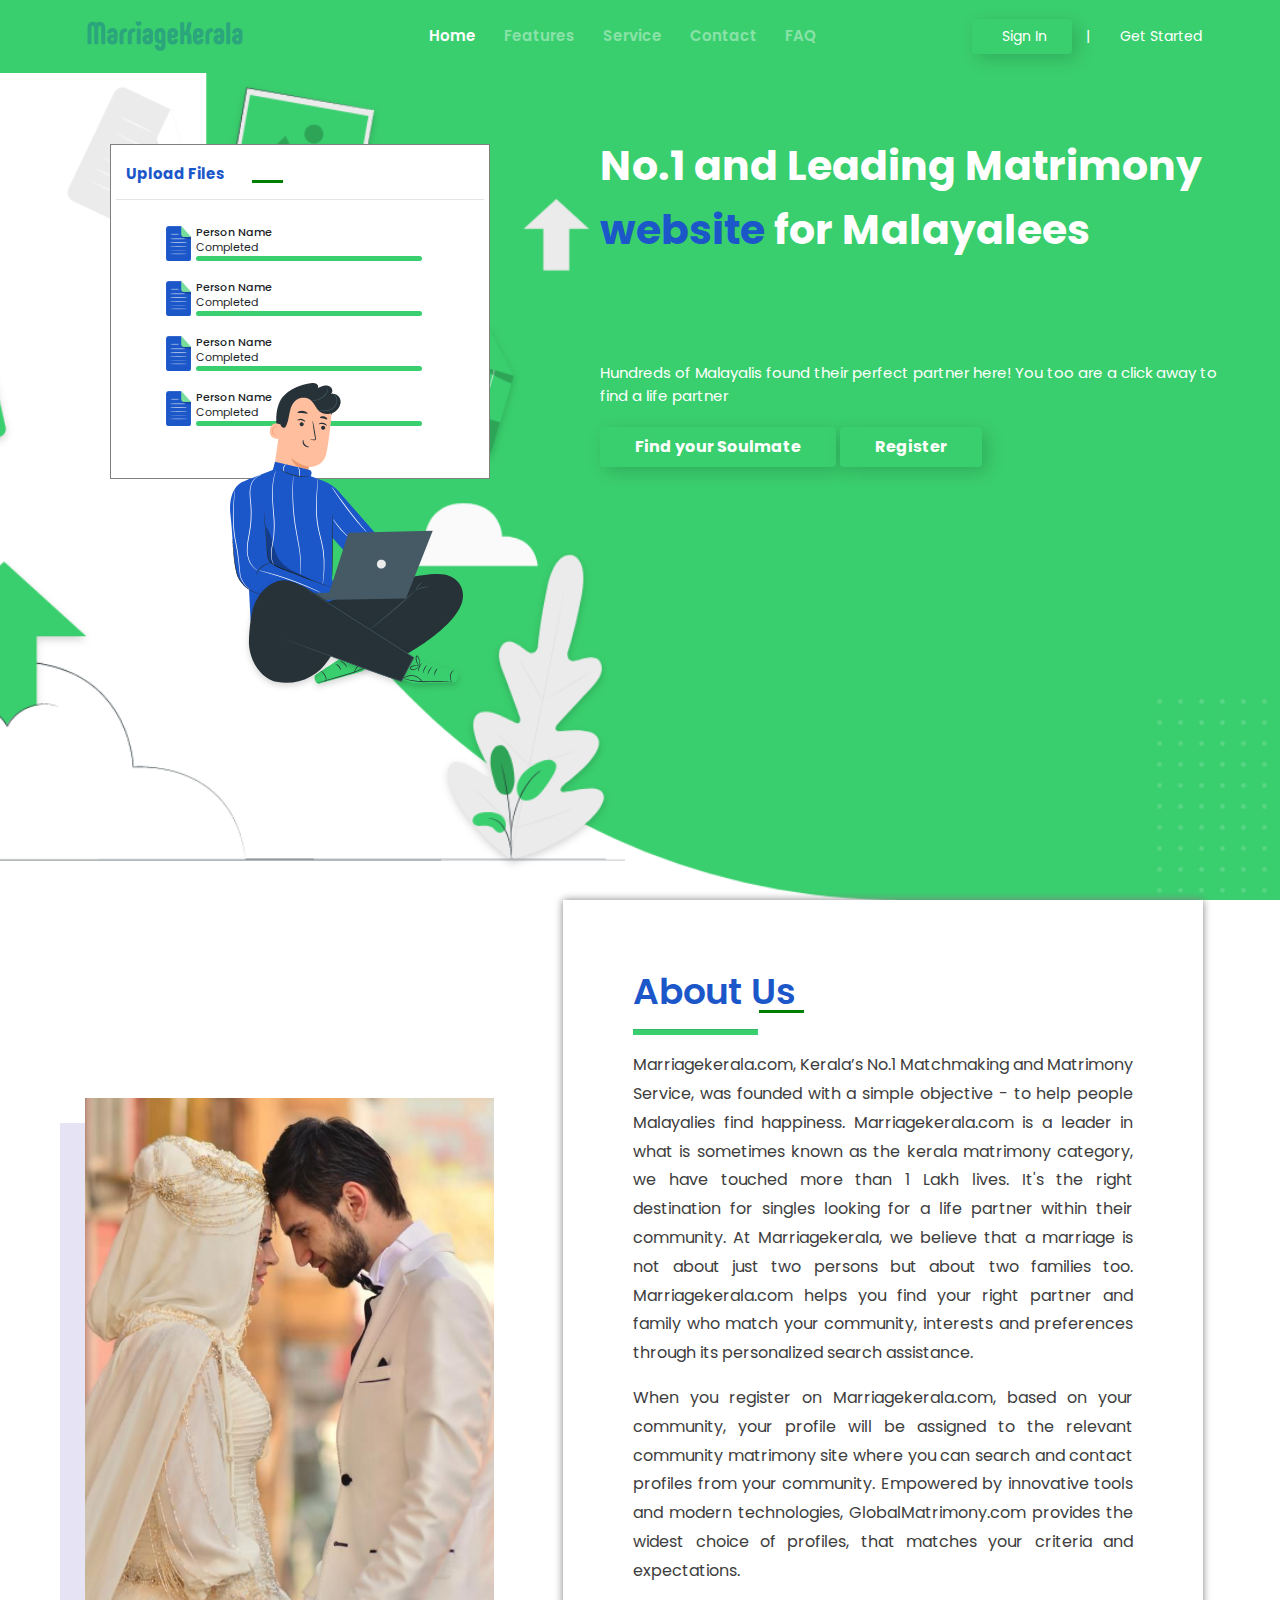
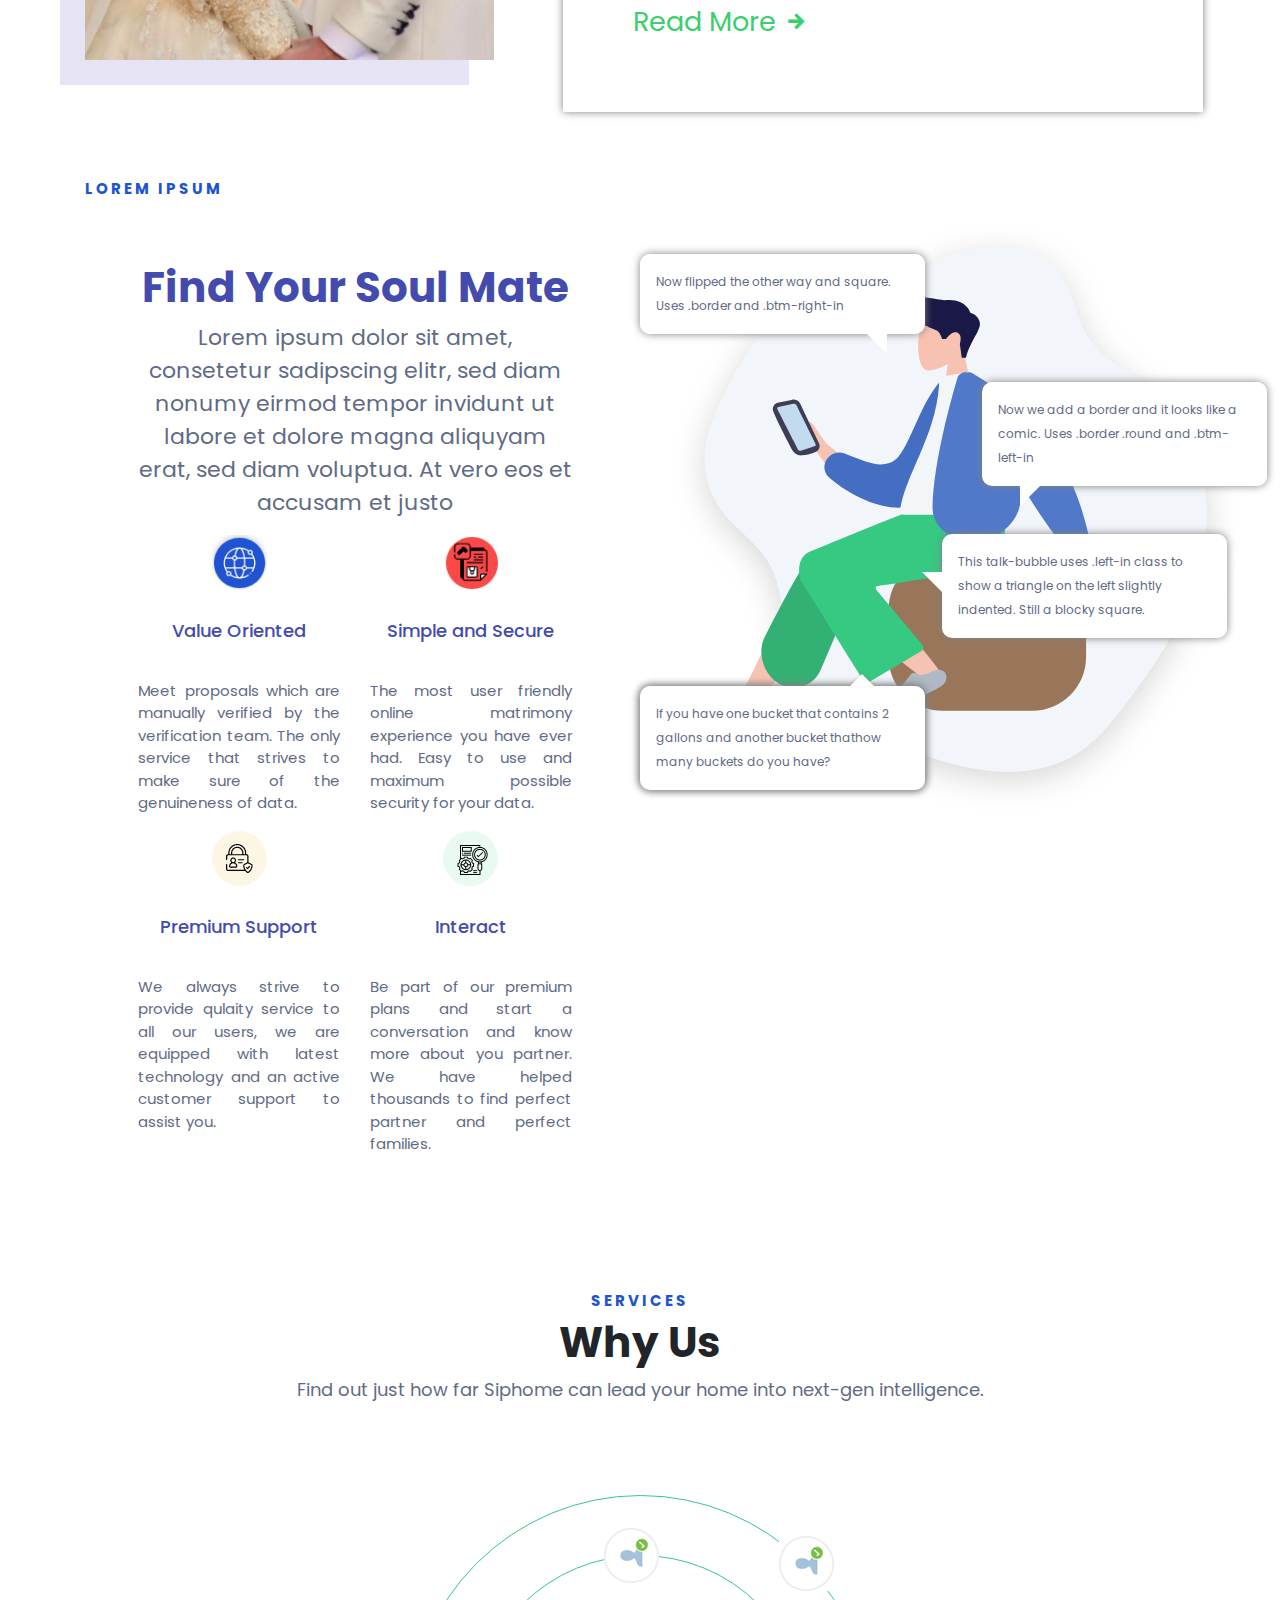
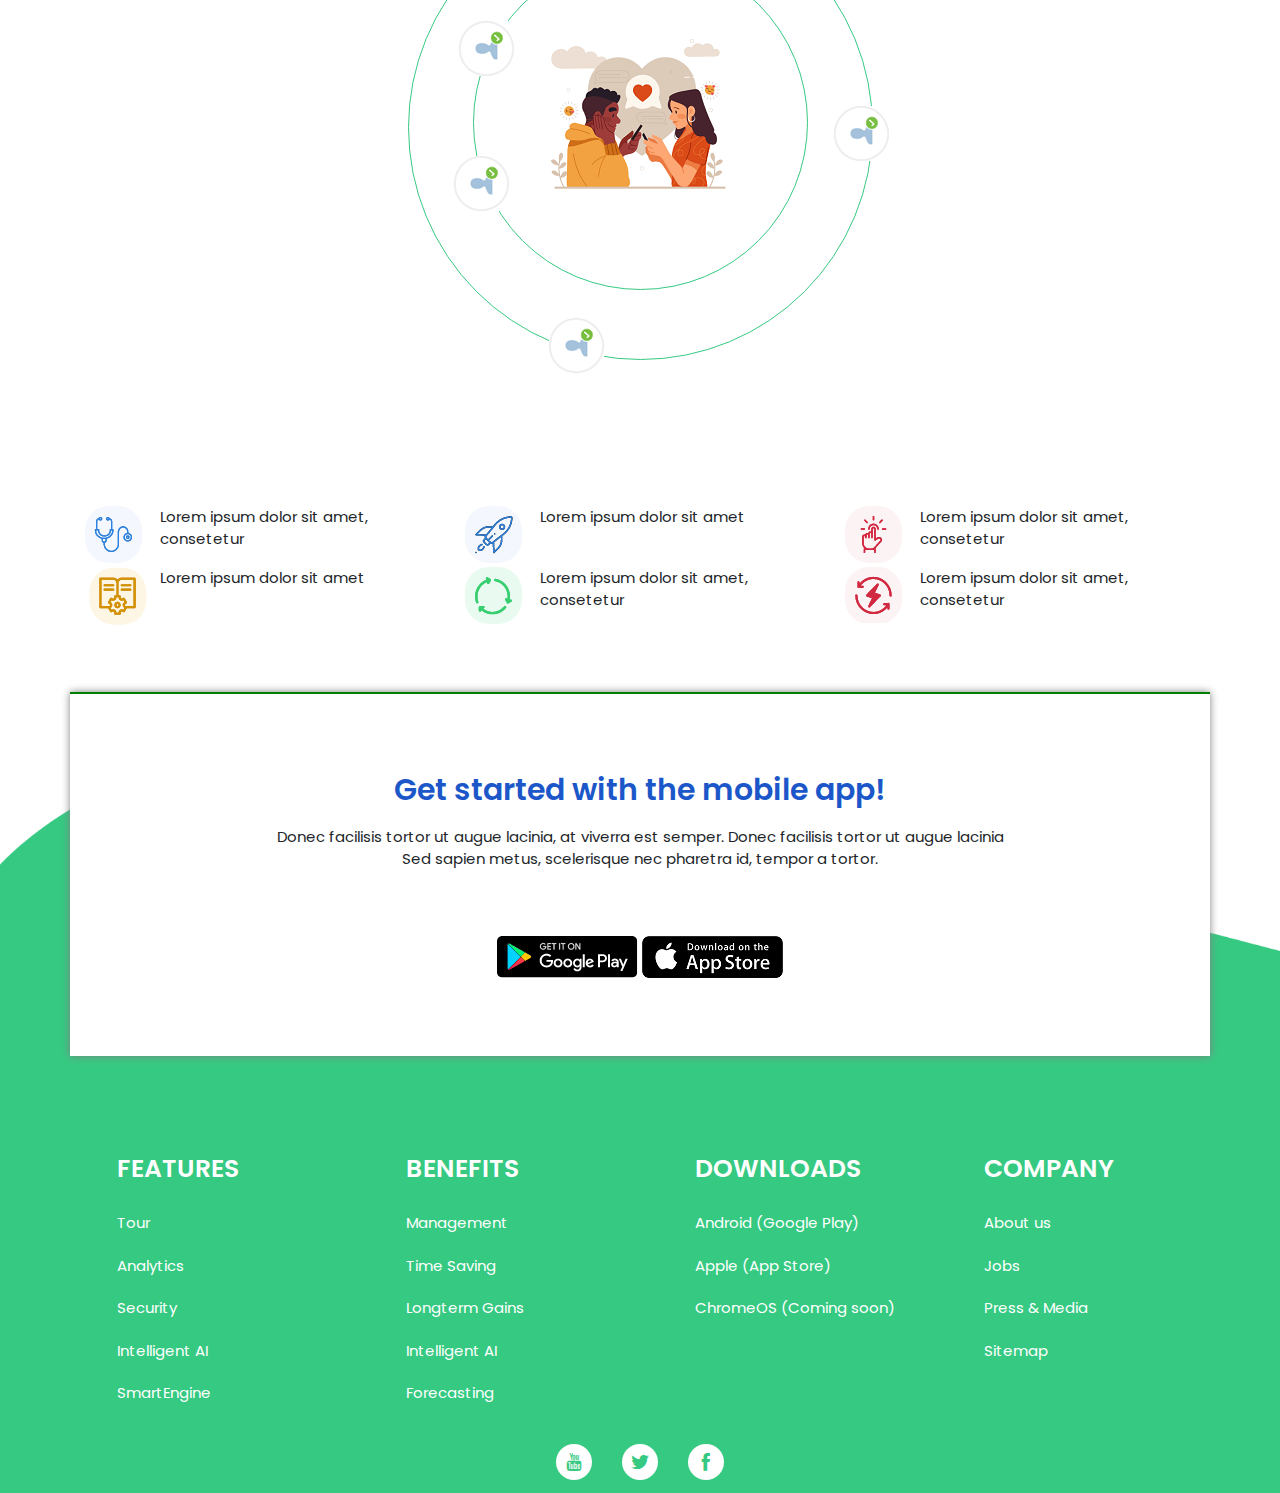
<file: index.html>
<!DOCTYPE html>
<html lang="en">
<head>
    <meta charset="UTF-8">
    <meta http-equiv="X-UA-Compatible" content="IE=edge">
    <meta name="viewport" content="width=device-width, initial-scale=1.0">
    <title>Marriage Kerala</title>

    <link rel="preconnect" href="https://fonts.googleapis.com">
    <link rel="preconnect" href="https://fonts.gstatic.com" crossorigin>
    <link href="https://fonts.googleapis.com/css2?family=Poppins:wght@300&display=swap" rel="stylesheet">

    <link href="web/image/favicon.jpg" rel="icon">

    <link href="web/bootstrap/css/bootstrap.min.css" rel="stylesheet">
    <link href="web/icofont/icofont.min.css" rel="stylesheet">
    <link href="web/boxicons/css/boxicons.min.css" rel="stylesheet">
    <link href="web/owl.carousel/assets/owl.carousel.min.css" rel="stylesheet">
    <link href="web/venobox/venobox.css" rel="stylesheet">
    <link href="web/remixicon/remixicon.css" rel="stylesheet">
    <link href="web/aos/aos.css" rel="stylesheet">

    <link href="web/css/style.css" rel="stylesheet">
    <link href="web/css/responsive.css" rel="stylesheet">

</head>
<body>
    
    <header id="header" class="fixed-top ">
        <div class="container d-flex align-items-center justify-content-between">
    
          <h1 class="logo"><a href="#hero"><img src="web/image/logo.png"  alt=""></a></h1>
    
          <nav class="nav-menu d-none d-lg-block">
            <ul>
              <li class="active"><a href="#hero">Home</a></li>
              <li><a href="#about">Features</a></li>
              <li><a href="#portfolio">Service</a></li>
              <li><a href="#features">Contact</a></li>
              <li><a href="#team">FAQ</a></li>
              
    
            </ul>
          </nav><!-- .nav-menu -->
          <div class="ribtn">
          <a href="login.html" class="get-started-btnn">Sign In</a>
          <span>|</span>
          <a href="#about" id="get" class="get-started-btn scrollto">Get Started</a>
        </div>
          
    
        </div>
      </header><!-- End Header -->
    
      <!-- ======= Hero Section ======= -->
      <section id="hero" >
        <div class="container">
        <div class="row">
            <div class="col-lg-4 upload d-none d-lg-block"> 
                
                    <h3 class="text-left">Upload Files</h3>
                    <hr>
                <ul>
                    <li> 
                        <div class="row">
                            <div class="col-1">
                                <img width="25px" height="35px" src="web/image/fileicon.png" alt=""> 
                            </div>
                            <div class="col-10">

                           
                        <h6 class="mb-0" style="font-size: 11px;" >Person Name</h6>
                         <p style="font-size: 11px;" class="mb-0">Completed</p>
                        <div class="progress float-left" style="width: 90%;">
                            <div class="progress-bar" role="progressbar" style="width: 100%" aria-valuenow="100" aria-valuemin="0" aria-valuemax="100">
                            </div>
                          </div>
                         
                        </div>
                        </div>
                        </li> 
                        <li> 
                            <div class="row">
                                <div class="col-1">
                                    <img width="25px" height="35px" src="web/image/fileicon.png" alt=""> 
                                </div>
                                <div class="col-10">
    
                               
                            <h6 class="mb-0" style="font-size: 11px;" >Person Name</h6>
                             <p style="font-size: 11px;" class="mb-0">Completed</p>
                            <div class="progress float-left" style="width: 90%;">
                                <div class="progress-bar" role="progressbar" style="width: 100%" aria-valuenow="100" aria-valuemin="0" aria-valuemax="100">
                                </div>
                              </div>
                             
                            </div>
                            </div>
                            </li> 
                            <li> 
                        <div class="row">
                            <div class="col-1">
                                <img width="25px" height="35px" src="web/image/fileicon.png" alt=""> 
                            </div>
                            <div class="col-10">

                           
                        <h6 class="mb-0" style="font-size: 11px;" >Person Name</h6>
                         <p style="font-size: 11px;" class="mb-0">Completed</p>
                        <div class="progress float-left" style="width: 90%;">
                            <div class="progress-bar" role="progressbar" style="width: 100%" aria-valuenow="100" aria-valuemin="0" aria-valuemax="100">
                            </div>
                          </div>
                         
                        </div>
                        </div>
                        </li> 
                        <li> 
                            <div class="row">
                                <div class="col-1">
                                    <img width="25px" height="35px" src="web/image/fileicon.png" alt=""> 
                                </div>
                                <div class="col-10">
    
                               
                            <h6 class="mb-0" style="font-size: 11px;" >Person Name</h6>
                             <p style="font-size: 11px;" class="mb-0">Completed</p>
                            <div class="progress float-left" style="width: 90%;">
                                <div class="progress-bar" role="progressbar" style="width: 100%" aria-valuenow="100" aria-valuemin="0" aria-valuemax="100">
                                </div>
                              </div>
                             
                            </div>
                            </div>
                            </li> 

                       
                </ul>
            </div>
            <div class="col-lg-8 col-sm-12 bannerhead"> 
                <h1>
                    No.1 and Leading Matrimony<span style="color: #1C57C9;" > website </span>for Malayalees
                </h1>
                <div class="bannersub">
                    <p> Hundreds of Malayalis found their perfect partner here!
                        You too are a click away to find a life partner</p>
                    <button class="btn">Find your Soulmate</button>
                    <button class="btn btnr">Register</button>
                </div>
            </div>
        </div>
        <img class="man d-none d-lg-block" src="web/image/man.png" alt="">
    
        </div>
      </section><!-- End Hero -->

      <section id="about" class="d-none d-lg-block">
        <div class="container">
            <div class="row">
                <div class="col-6 pt-5">
                    <img class="about-img" src="web/image/about.png" alt="">
                </div>

                <div class="col-6 about-para">
                    <h3>About Us </h3>
                    <hr>
                    <p>Marriagekerala.com, Kerala’s No.1 Matchmaking and Matrimony Service, was founded with a simple objective - to help people Malayalies find happiness. Marriagekerala.com is a leader in what is sometimes known as the kerala matrimony category, we have touched more than 1 Lakh lives. It's the right destination for singles looking for a life partner within their community.  At Marriagekerala, we believe that a marriage is not about just two persons but about two families too. Marriagekerala.com helps you find your right partner and family who match your community, interests and preferences through its personalized search assistance.</p>
                    <p>When you register on Marriagekerala.com, based on your community, your profile will be assigned to the relevant community matrimony site where you can search and contact profiles from your community. Empowered by innovative tools and modern technologies, GlobalMatrimony.com provides the widest choice of profiles, that matches your criteria and expectations.</p>
                    <a href="#">Read More <i class="icofont-arrow-right"></i>
                    </a>
                </div>


            </div>
            </div>
      </section>

      <section id="find">
        <div class="container">
            
            <h5>Lorem ipsum</h5>
            <div class="row">
                <div class="col-lg-6 col-12 order-lg-1 order-2 soul">
                    <h1>Find Your Soul Mate</h1>
                    <p>Lorem ipsum dolor sit amet, consetetur sadipscing elitr, sed diam nonumy eirmod tempor invidunt ut labore et dolore magna aliquyam erat, sed diam voluptua. At vero eos et accusam et justo</p>
                <div class="row mt-6">
                    <div class="col-lg-6 col-md-6 col-12 find-sub">
                            <img src="web/image/4.png" alt="">
                            <h6>Value Oriented </h6>
                            <p>Meet proposals which are manually verified by the verification team. The only service that strives to make sure of the genuineness of data.</p>
                    </div>
                    <div class="col-lg-6 col-md-6 col-12 find-sub">
                        <img src="web/image/3.png" alt="">
                        <h6>Simple and Secure</h6>
                        <p>The most user friendly online matrimony experience you have ever had. Easy to use and maximum possible security for your data.</p>
                </div>
                <div class="col-lg-6 col-md-6 col-12 find-sub">
                    <img src="web/image/2.png" alt="">
                    <h6>Premium Support</h6>
                    <p>We always strive to provide qulaity service to all our users, we are equipped with latest technology and an active customer support to assist you.</p>
            </div>
            <div class="col-lg-6 col-md-6 col-12 find-sub">
                <img src="web/image/1.png" alt="">
                <h6>Interact</h6>
                <p>Be part of our premium plans and start a conversation and know more about you partner. We have helped thousands to find perfect partner and perfect families.</p>
        </div>

                </div>
                </div>

                <div class="col-lg-6 col-12 order-lg-2 order-1 find-subb">
                    <img src="web/image/find.png" alt="">
                    <div class="row">
                        <div class="col-6 find-subbb left-upp">
                            <div class="talk-bubble tri-right btm-right-in">
                                <div class="talktext">
                                  <p>Now flipped the other way and square. Uses .border and .btm-right-in</p>
                                </div>
                              </div>
                        </div>
                        <div class="col-6">

                        </div>
                        <div class="col-6">
                            
                        </div>
                        <div class="col-6 find-subbb find-sub-left">
                            <div class="talk-bubble tri-right btm-left-in">
                                <div class="talktext">
                                  <p>Now we add a border and it looks like a comic. Uses .border .round and .btm-left-in</p>
                                </div>
                              </div>
                        </div>
                        <div class="col-6">
                            
                        </div>
                        <div class="col-6 find-subbb find-sub-right">
                            <div class="talk-bubble tri-right left-in">
                                <div class="talktext">
                                  <p>This talk-bubble uses .left-in class to show a triangle on the left slightly indented. Still a blocky square.</p>
                                </div>
                              </div>
                        </div>
                        <div class="col-6 find-subbb left-upp">
                            <p class="find-p mb-0">If you have one bucket that contains 2 gallons and another bucket thathow many buckets do you have?</p>
                        </div>
                </div>

                </div>
                </div>


      </section>

      <section id="service">
        <div class="container">
            <h5 class="text-center">Services</h5>
            <h1 class="text-center">Why Us</h1>
            <p>Find out just how far Siphome can lead your home into next-gen intelligence.</p>
            <div class="row justify-content-between">
                    
                <div class="col-12 col-lg-12">
                    <div class="profile-circle-wrapper circle-animation d-none d-sm-block">
                        <!-- Profile Inner -->
                        <div class="profile-inner">
                            <!-- Profile Circle -->
                            <div class="profile-circle circle-lg">
                                <span class="profile-icon icon-1">
                                </span>
                                <span class="profile-icon icon-2">
                                    <img src="web/image/profile_icon_3.png"   class="icon-2-img"> 
                                </span>
                                <span class="profile-icon icon-3">
                                    <img src="web/image/profile_icon_3.png" class="icon-3-img"> 
                                </span>
                                <span class="profile-icon icon-4">
                                    <img src="web/image/profile_icon_3.png" class="icon-4-img"> 
                                </span>
                            </div>

                            <div class="profile-circle circle-md">
                                
                                <span class="profile-icon icon-5">
                                    <img src="web/image/profile_icon_3.png" class="icon-5-img"> 
                                </span>
                                <span class="profile-icon icon-6">
                                    <img src="web/image/profile_icon_3.png" class="icon-6-img"> 
                                </span>
                                <span class="profile-icon icon-7">
                                    <img src="web/image/profile_icon_3.png" class="icon-7-img"> 
                                </span>
                            </div>

                            
                        </div>
                    <!-- center image -->
                    
                        
                        <img id="" class="folder-img" src="web/image/why.png" alt="" />
                    
                    
                    </div>
                    <!-- Content Inner -->
                </div>
                
                

            </div>
        </div>
      </section>
      <div class="container">
        <div class="row justify-content-center serve">
            <div class="col-lg-4 col-6">
            <img class="float-left" src="web/image/icons/1.png" alt="">
            <p>Lorem ipsum dolor sit amet, consetetur</p>
            </div>
            <div class="col-lg-4 col-6">
                <img class="float-left" src="web/image/icons/2.png" alt="">
                <p>Lorem ipsum dolor sit amet</p>
            </div>
            <div class="col-lg-4 col-6">
                <img class="float-left" src="web/image/icons/3.png" alt="">
            <p>Lorem ipsum dolor sit amet, consetetur</p>
                </div>
                <div class="col-lg-4 col-6">
                    <img class="float-left" src="web/image/icons/4.png" alt="">
                    <p>Lorem ipsum dolor sit amet</p>
                    </div>
                    <div class="col-lg-4 col-6">
                        <img class="float-left" src="web/image/icons/5.png" alt="">
                        <p>Lorem ipsum dolor sit amet, consetetur</p>
                    </div>
                    <div class="col-lg-4 col-6">
                        <img class="float-left" src="web/image/icons/6.png" alt="">
                    <p>Lorem ipsum dolor sit amet, consetetur</p>
                        </div>

        </div>
    </div>


    <footer>
        <img class="fooo d-none d-lg-block" style="position:absolute; width: 100%;" src="web/image/footer.png" alt="">
        
        <div style="position: relative;" class="container" id="foote">
            <div class="row justify-content-center footer-down">
                <h3>Get started with the mobile app!</h3>
                <p>Donec facilisis tortor ut augue lacinia, at viverra est semper. Donec facilisis tortor ut augue lacinia Sed sapien metus, scelerisque nec pharetra id, tempor a tortor.</p>
                <div class="play">
                    <img src="web/image/android.png" alt="">
                    <img src="web/image/ios.png" alt="">
                </div>
            </div>
           
        </div>
        <div class="container-fluid foo">
        <div class="row text-center">
            <div class="col-lg-3 col-6 footer-list">
                <ul>
                    <li> <h2>FEATURES</h2> </li>
                    <li>Tour</li>
                    <li>Analytics</li>
                    <li>Security</li>
                    <li>Intelligent AI</li>
                    <li>SmartEngine</li>
                </ul>
            </div>
            <div class="col-lg-3 col-6 footer-list">
                <ul>
                    <li> <h2>BENEFITS</h2> </li>
                    <li>Management</li>
                    <li>Time Saving</li>
                    <li>Longterm Gains </li>
                    <li>Intelligent AI</li>
                    <li>Forecasting</li>
                </ul>
            </div>
            <div class="col-lg-3 col-6 footer-list">
                <ul>
                    <li> <h2>DOWNLOADS</h2> </li>
                    <li>Android (Google Play)
                    </li>
                    <li>Apple (App Store)
                    </li>
                    <li>ChromeOS (Coming soon)</li>
                    
                </ul>
            </div>
            <div class="col-lg-3 col-6 footer-list">
                <ul>
                    <li> <h2>COMPANY</h2> </li>
                    <li>About us

                    </li>
                    <li>Jobs
                    </li>
                    <li>Press & Media
                    </li>
                    <li>Sitemap
                    </li>
                    
                </ul>
            </div>
        </div>
        <div class="row text-center pt-3 social">
            <div class="col-12">
                <ul class="d-flex">
                    <li><i class="icofont-youtube"></i></li>
                    <li><i class="icofont-twitter"></i></li>
                    <li><i class="icofont-facebook"></i></li>
                </ul>
            </div>
        </div>
        </div>

    </footer>



  <script src="web/jquery/jquery.min.js"></script>
  <script src="web/bootstrap/js/bootstrap.bundle.min.js"></script>
  <script src="web/jquery.easing/jquery.easing.min.js"></script>
  <script src="web/php-email-form/validate.js"></script>
  <script src="web/owl.carousel/owl.carousel.min.js"></script>
  <script src="web/isotope-layout/isotope.pkgd.min.js"></script>
  <script src="web/venobox/venobox.min.js"></script>
  <script src="web/waypoints/jquery.waypoints.min.js"></script>
  <script src="web/counterup/counterup.min.js"></script>
  <script src="web/aos/aos.js"></script>

  <!-- Template Main JS File -->
  <script src="web/js/main.js"></script>
</body>
</html>
</file>
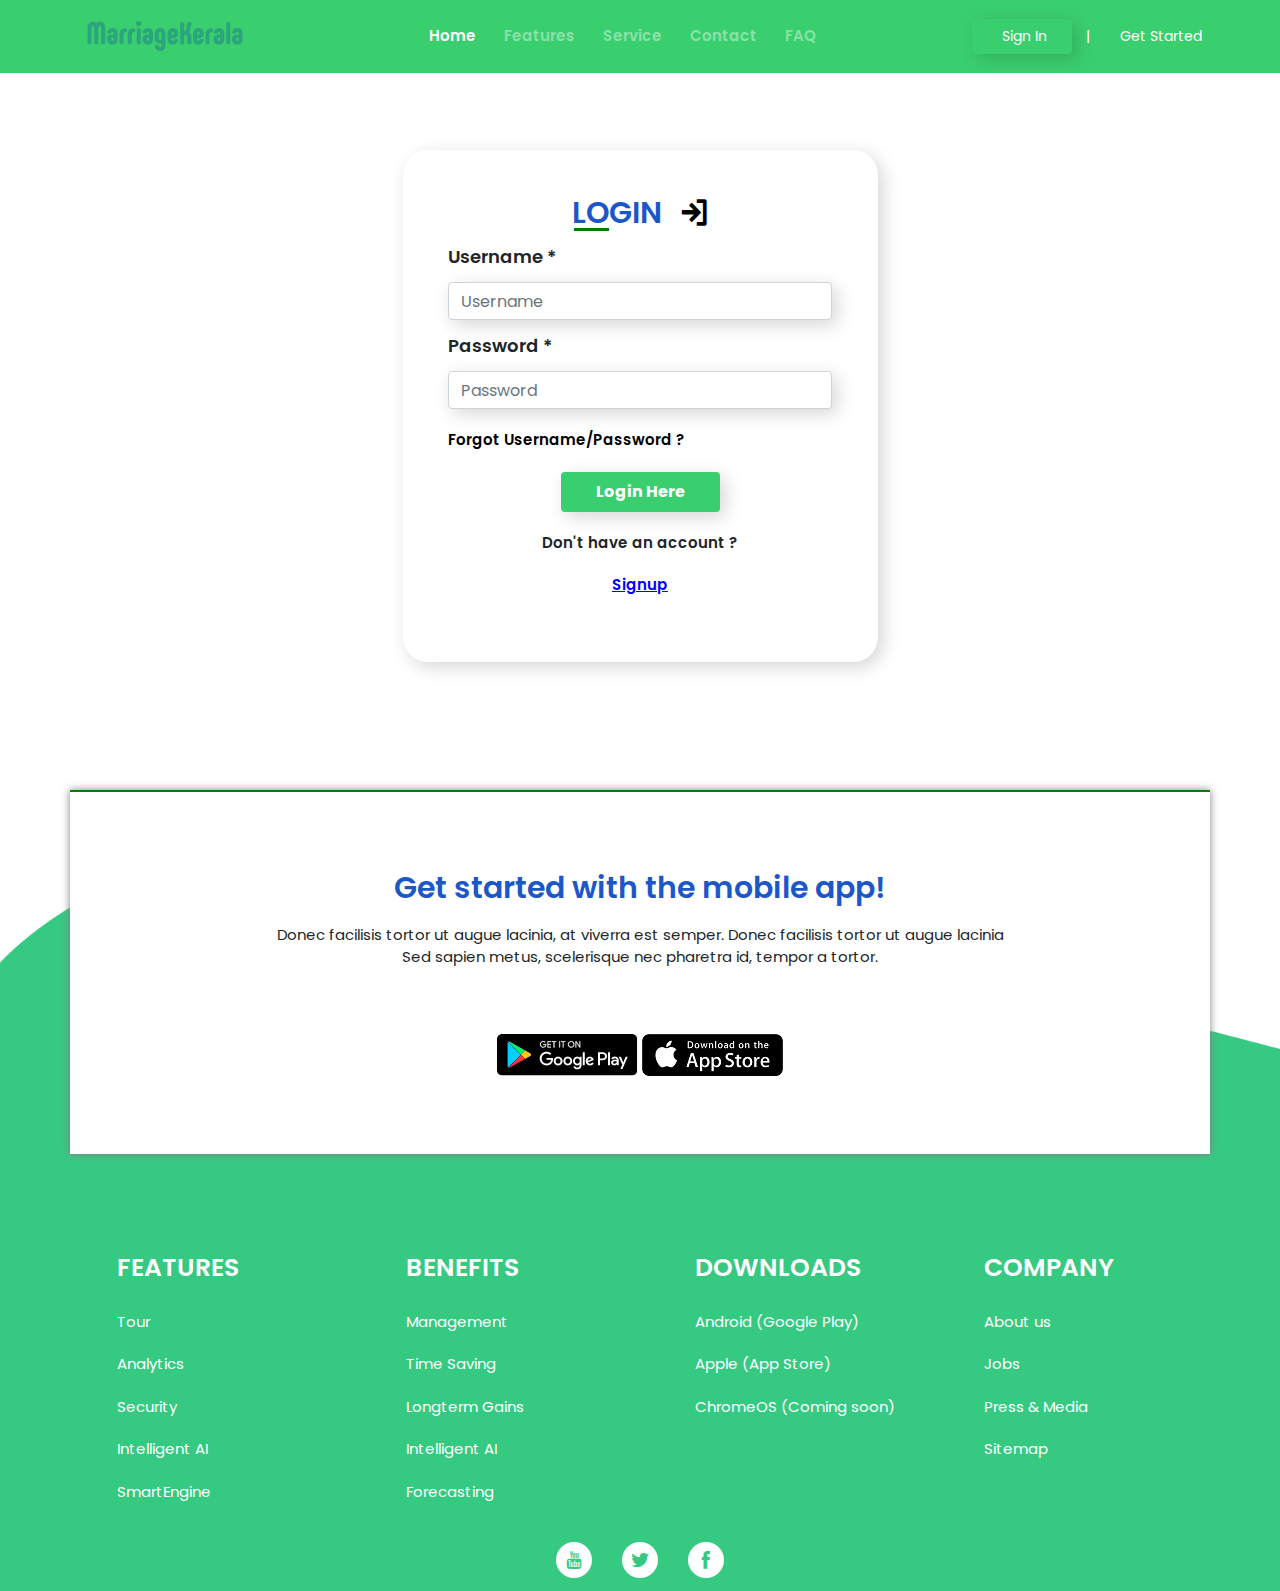
<file: login.html>
<!DOCTYPE html>
<html lang="en">
<head>
    <meta charset="UTF-8">
    <meta http-equiv="X-UA-Compatible" content="IE=edge">
    <meta name="viewport" content="width=device-width, initial-scale=1.0">
    <title>Marriage Kerala | Login</title>

    <link rel="preconnect" href="https://fonts.googleapis.com">
    <link rel="preconnect" href="https://fonts.gstatic.com" crossorigin>
    <link href="https://fonts.googleapis.com/css2?family=Poppins:wght@300&display=swap" rel="stylesheet">

    <link href="web/image/favicon.jpg" rel="icon">

    <link href="web/bootstrap/css/bootstrap.min.css" rel="stylesheet">
    <link href="web/icofont/icofont.min.css" rel="stylesheet">
    <link href="web/boxicons/css/boxicons.min.css" rel="stylesheet">
    <link href="web/owl.carousel/assets/owl.carousel.min.css" rel="stylesheet">
    <link href="web/venobox/venobox.css" rel="stylesheet">
    <link href="web/remixicon/remixicon.css" rel="stylesheet">
    <link href="web/aos/aos.css" rel="stylesheet">

    <link href="web/css/style.css" rel="stylesheet">
    <link href="web/css/responsive.css" rel="stylesheet">

</head>
<body>
    
    <header id="header" class="fixed-top ">
        <div class="container d-flex align-items-center justify-content-between">
    
          <h1 class="logo"><a href="#hero"><img src="web/image/logo.png"  alt=""></a></h1>
    
          <nav class="nav-menu d-none d-lg-block">
            <ul>
              <li class="active"><a href="index.html">Home</a></li>
              <li><a href="#about">Features</a></li>
              <li><a href="#portfolio">Service</a></li>
              <li><a href="#features">Contact</a></li>
              <li><a href="#team">FAQ</a></li>
              
    
            </ul>
          </nav><!-- .nav-menu -->
          <div class="ribtn">
          <a href="login.html" class="get-started-btnn">Sign In</a>
          <span>|</span>
          <a href="#about" id="get" class="get-started-btn scrollto">Get Started</a>
        </div>
          
    
        </div>
      </header><!-- End Header -->
    
      <section class="login">
        <div class="container">
            <div class="row">
                <div class="col-lg-5 col-md-7 col-sm-7 col-10 login-co">
                    <form action="">
                       
                        <h3>LOGIN <span style="color: black;"><i class="icofont-login" ></i></span> </h3>
                         
                        
                        <p>Username *  </p>
                        <input class="form-control" type="text" placeholder="Username">
                        <p>Password * </p>
                        <input class="form-control" type="text" placeholder="Password">
                        <a href=""><p class="forgot">Forgot Username/Password ?</p></a>
                        <button class="btn btn-primary">Login Here</button>
                        <p class="forgot text-center">Don't have an account ?</p>
                        <a href="signup.html" ><p class="forgot text-center sign">Signup</p></a>
                    </form>

                </div>
            </div>
        </div>
      </section>


  

      

      
      


    <footer>
        <img class="fooo d-none d-lg-block" style="position:absolute; width: 100%;" src="web/image/footer.png" alt="">
        
        <div style="position: relative;" class="container" id="foote">
            <div class="row justify-content-center footer-down">
                <h3>Get started with the mobile app!</h3>
                <p>Donec facilisis tortor ut augue lacinia, at viverra est semper. Donec facilisis tortor ut augue lacinia Sed sapien metus, scelerisque nec pharetra id, tempor a tortor.</p>
                <div class="play">
                    <img src="web/image/android.png" alt="">
                    <img src="web/image/ios.png" alt="">
                </div>
            </div>
           
        </div>
        <div class="container-fluid foo">
        <div class="row text-center">
            <div class="col-lg-3 col-6 footer-list">
                <ul>
                    <li> <h2>FEATURES</h2> </li>
                    <li>Tour</li>
                    <li>Analytics</li>
                    <li>Security</li>
                    <li>Intelligent AI</li>
                    <li>SmartEngine</li>
                </ul>
            </div>
            <div class="col-lg-3 col-6 footer-list">
                <ul>
                    <li> <h2>BENEFITS</h2> </li>
                    <li>Management</li>
                    <li>Time Saving</li>
                    <li>Longterm Gains </li>
                    <li>Intelligent AI</li>
                    <li>Forecasting</li>
                </ul>
            </div>
            <div class="col-lg-3 col-6 footer-list">
                <ul>
                    <li> <h2>DOWNLOADS</h2> </li>
                    <li>Android (Google Play)
                    </li>
                    <li>Apple (App Store)
                    </li>
                    <li>ChromeOS (Coming soon)</li>
                    
                </ul>
            </div>
            <div class="col-lg-3 col-6 footer-list">
                <ul>
                    <li> <h2>COMPANY</h2> </li>
                    <li>About us

                    </li>
                    <li>Jobs
                    </li>
                    <li>Press & Media
                    </li>
                    <li>Sitemap
                    </li>
                    
                </ul>
            </div>
        </div>
        <div class="row text-center pt-3 social">
            <div class="col-12">
                <ul class="d-flex">
                    <li><i class="icofont-youtube"></i></li>
                    <li><i class="icofont-twitter"></i></li>
                    <li><i class="icofont-facebook"></i></li>
                </ul>
            </div>
        </div>
        </div>

    </footer>



  <script src="web/jquery/jquery.min.js"></script>
  <script src="web/bootstrap/js/bootstrap.bundle.min.js"></script>
  <script src="web/jquery.easing/jquery.easing.min.js"></script>
  <script src="web/php-email-form/validate.js"></script>
  <script src="web/owl.carousel/owl.carousel.min.js"></script>
  <script src="web/isotope-layout/isotope.pkgd.min.js"></script>
  <script src="web/venobox/venobox.min.js"></script>
  <script src="web/waypoints/jquery.waypoints.min.js"></script>
  <script src="web/counterup/counterup.min.js"></script>
  <script src="web/aos/aos.js"></script>

  <!-- Template Main JS File -->
  <script src="web/js/main.js"></script>
</body>
</html>
</file>
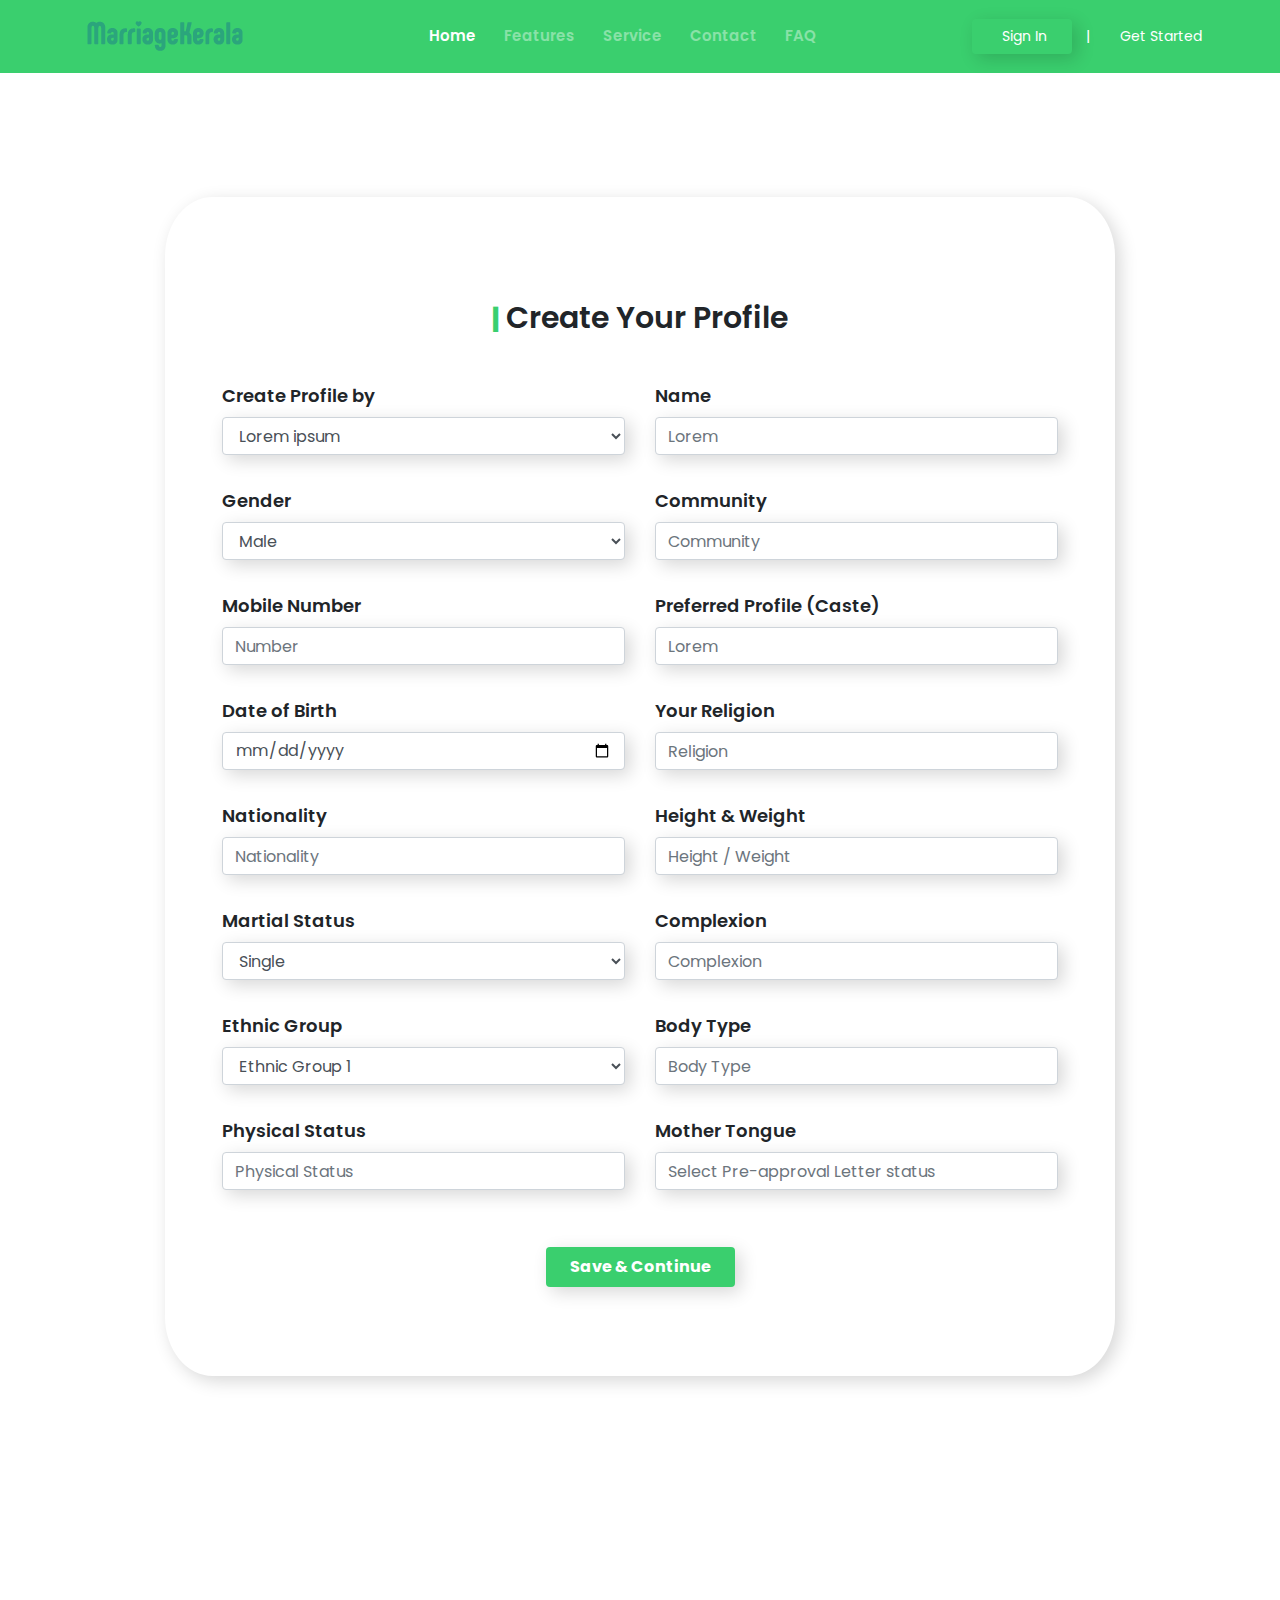
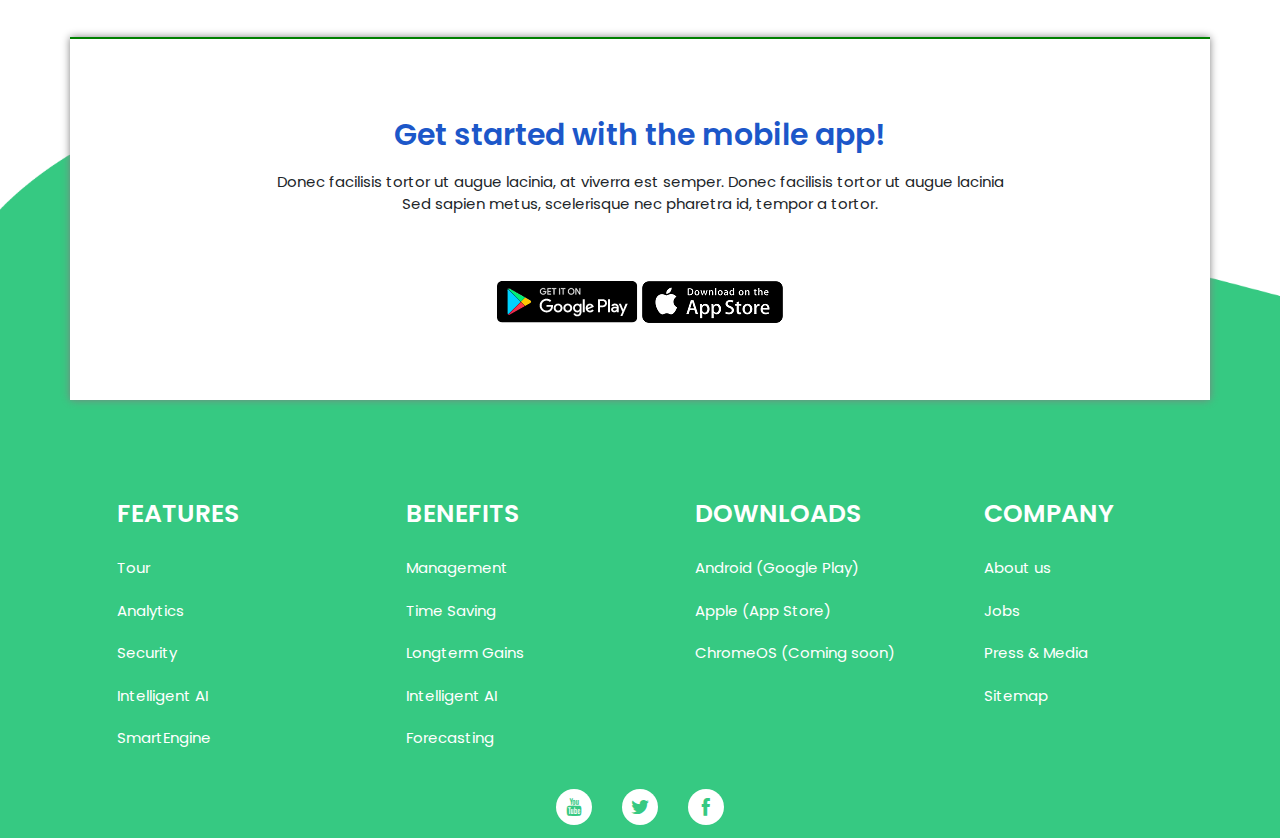
<file: profiler.html>
<!DOCTYPE html>
<html lang="en">
<head>
    <meta charset="UTF-8">
    <meta http-equiv="X-UA-Compatible" content="IE=edge">
    <meta name="viewport" content="width=device-width, initial-scale=1.0">
    <title>Marriage Kerala | Profile Registration</title>

    <link rel="preconnect" href="https://fonts.googleapis.com">
    <link rel="preconnect" href="https://fonts.gstatic.com" crossorigin>
    <link href="https://fonts.googleapis.com/css2?family=Poppins:wght@300&display=swap" rel="stylesheet">

    <link href="web/image/favicon.jpg" rel="icon">

    <link href="web/bootstrap/css/bootstrap.min.css" rel="stylesheet">
    <link href="web/icofont/icofont.min.css" rel="stylesheet">
    <link href="web/boxicons/css/boxicons.min.css" rel="stylesheet">
    <link href="web/owl.carousel/assets/owl.carousel.min.css" rel="stylesheet">
    <link href="web/venobox/venobox.css" rel="stylesheet">
    <link href="web/remixicon/remixicon.css" rel="stylesheet">
    <link href="web/aos/aos.css" rel="stylesheet">

    <link href="web/css/style.css" rel="stylesheet">
    <link href="web/css/responsive.css" rel="stylesheet">

</head>
<body>
    
    <header id="header" class="fixed-top ">
        <div class="container d-flex align-items-center justify-content-between">
    
          <h1 class="logo"><a href="#hero"><img src="web/image/logo.png"  alt=""></a></h1>
    
          <nav class="nav-menu d-none d-lg-block">
            <ul>
              <li class="active"><a href="index.html">Home</a></li>
              <li><a href="#about">Features</a></li>
              <li><a href="#portfolio">Service</a></li>
              <li><a href="#features">Contact</a></li>
              <li><a href="#team">FAQ</a></li>
              
    
            </ul>
          </nav><!-- .nav-menu -->
          <div class="ribtn">
          <a href="login.html" class="get-started-btnn">Sign In</a>
          <span>|</span>
          <a href="#about" id="get" class="get-started-btn scrollto">Get Started</a>
        </div>
          
    
        </div>
      </header><!-- End Header -->
    
      <section class="profiler">

        <div class="container">
            <div class="row profiler-head">
                
                

                <div class="col-lg-10 col-md-11 col-sm-12 col-11 pro-box">
                    <div class="row text-center">
                        <div class="col-12">
                       <p><span class="">|</span> Create Your Profile   </p>
                    </div>
    
                    </div>
                    <form>
                        <div class="form-group row">
                            <div class="col-sm-6">
                                <label for="inputFirstname">Create Profile by</label>
                                <select class="form-control" name="" id="">
                                    <option value="">Lorem ipsum</option>
                                </select>
                            </div>
                            <div class="col-sm-6">
                                <label for="inputLastname">Name</label>
                                <input type="text" class="form-control" id="inputLastname" placeholder="Lorem">
                            </div>
                        </div>
                        <div class="form-group row">
                            <div class="col-sm-6">
                                <label for="inputAddressLine1">Gender</label>
                                <select class="form-control" name="" id="">
                                    <option value="">Male</option>
                                    <option value="">Female</option>
                                    <option value="">Other</option>
                                </select>
                            </div>
                            <div class="col-sm-6">
                                <label for="inputAddressLine2">Community</label>
                                <input type="text" class="form-control" id="inputAddressLine2" placeholder="Community">
                            </div>
                        </div>
                        <div class="form-group row">
                            <div class="col-sm-6">
                                <label for="inputCity">Mobile Number</label>
                                <input type="text" class="form-control" id="inputCity" placeholder="Number">
                            </div>
                            <div class="col-sm-6">
                                <label for="inputState">Preferred Profile (Caste)</label>
                                <input type="text" class="form-control" id="inputState" placeholder="Lorem">
                            </div>
                        </div>
                        <div class="form-group row">
                            <div class="col-sm-6">
                                <label for="inputContactNumber">Date of Birth</label>
                                <input type="date" class="form-control" id="inputContactNumber" placeholder="Contact Number">
                            </div>
                            <div class="col-sm-6">
                                <label for="inputWebsite">Your Religion</label>
                                <input type="text" class="form-control" id="inputWebsite" placeholder="Religion">
                            </div>
                        </div>
                        <div class="form-group row">
                            <div class="col-sm-6">
                                <label for="inputContactNumber">Nationality</label>
                                <input type="text" class="form-control" id="inputContactNumber" placeholder="Nationality">
                            </div>
                            <div class="col-sm-6">
                                <label for="inputWebsite">Height & Weight</label>
                                <input type="text" class="form-control" id="inputWebsite" placeholder="Height / Weight">
                            </div>
                        </div>


                        <div class="form-group row">
                            <div class="col-sm-6">
                                <label for="inputContactNumber">Martial Status</label>
                                <select class="form-control" name="" id="">
                                    <option value="">Single</option>
                                </select>
                            </div>
                            <div class="col-sm-6">
                                <label for="inputWebsite">Complexion</label>
                                <input type="text" class="form-control" id="inputWebsite" placeholder="Complexion">
                            </div>
                        </div>

                        <div class="form-group row">
                            <div class="col-sm-6">
                                <label for="inputContactNumber">Ethnic Group</label>
                                <select class="form-control" name="" id="">
                                    <option value="">Ethnic Group 1</option>
                                    <option value="">Ethnic Group 2</option>
                                </select>
                            </div>
                            <div class="col-sm-6">
                                <label for="inputWebsite">Body Type</label>
                                <input type="text" class="form-control" id="inputWebsite" placeholder="Body Type">
                            </div>
                        </div>

                        <div class="form-group row">
                            <div class="col-sm-6">
                                <label for="inputContactNumber">Physical Status</label>
                                <input type="text" class="form-control" id="inputContactNumber" placeholder="Physical Status">
                            </div>
                            <div class="col-sm-6">
                                <label for="inputWebsite">Mother Tongue</label>
                                <input type="text" class="form-control" id="inputWebsite" placeholder="Select Pre-approval Letter status">
                            </div>
                        </div>

                        <div class="form-group row text-center">
                            <div class="col">
                            <button type="button" class="btn btn-primary px-4 save">Save & Continue</button>
                        </div>
                        </div>
                            

                    </form>
                </div>
            </div>
        </div>

      </section>


  

      

      
      


    <footer>
        <img class="fooo d-none d-lg-block" style="position:absolute; width: 100%;" src="web/image/footer.png" alt="">
        
        <div style="position: relative;" class="container" id="foote">
            <div class="row justify-content-center footer-down">
                <h3>Get started with the mobile app!</h3>
                <p>Donec facilisis tortor ut augue lacinia, at viverra est semper. Donec facilisis tortor ut augue lacinia Sed sapien metus, scelerisque nec pharetra id, tempor a tortor.</p>
                <div class="play">
                    <img src="web/image/android.png" alt="">
                    <img src="web/image/ios.png" alt="">
                </div>
            </div>
           
        </div>
        <div class="container-fluid foo">
        <div class="row text-center">
            <div class="col-lg-3 col-6 footer-list">
                <ul>
                    <li> <h2>FEATURES</h2> </li>
                    <li>Tour</li>
                    <li>Analytics</li>
                    <li>Security</li>
                    <li>Intelligent AI</li>
                    <li>SmartEngine</li>
                </ul>
            </div>
            <div class="col-lg-3 col-6 footer-list">
                <ul>
                    <li> <h2>BENEFITS</h2> </li>
                    <li>Management</li>
                    <li>Time Saving</li>
                    <li>Longterm Gains </li>
                    <li>Intelligent AI</li>
                    <li>Forecasting</li>
                </ul>
            </div>
            <div class="col-lg-3 col-6 footer-list">
                <ul>
                    <li> <h2>DOWNLOADS</h2> </li>
                    <li>Android (Google Play)
                    </li>
                    <li>Apple (App Store)
                    </li>
                    <li>ChromeOS (Coming soon)</li>
                    
                </ul>
            </div>
            <div class="col-lg-3 col-6 footer-list">
                <ul>
                    <li> <h2>COMPANY</h2> </li>
                    <li>About us

                    </li>
                    <li>Jobs
                    </li>
                    <li>Press & Media
                    </li>
                    <li>Sitemap
                    </li>
                    
                </ul>
            </div>
        </div>
        <div class="row text-center pt-3 social">
            <div class="col-12">
                <ul class="d-flex">
                    <li><i class="icofont-youtube"></i></li>
                    <li><i class="icofont-twitter"></i></li>
                    <li><i class="icofont-facebook"></i></li>
                </ul>
            </div>
        </div>
        </div>

    </footer>



  <script src="web/jquery/jquery.min.js"></script>
  <script src="web/bootstrap/js/bootstrap.bundle.min.js"></script>
  <script src="web/jquery.easing/jquery.easing.min.js"></script>
  <script src="web/php-email-form/validate.js"></script>
  <script src="web/owl.carousel/owl.carousel.min.js"></script>
  <script src="web/isotope-layout/isotope.pkgd.min.js"></script>
  <script src="web/venobox/venobox.min.js"></script>
  <script src="web/waypoints/jquery.waypoints.min.js"></script>
  <script src="web/counterup/counterup.min.js"></script>
  <script src="web/aos/aos.js"></script>

  <!-- Template Main JS File -->
  <script src="web/js/main.js"></script>
</body>
</html>
</file>
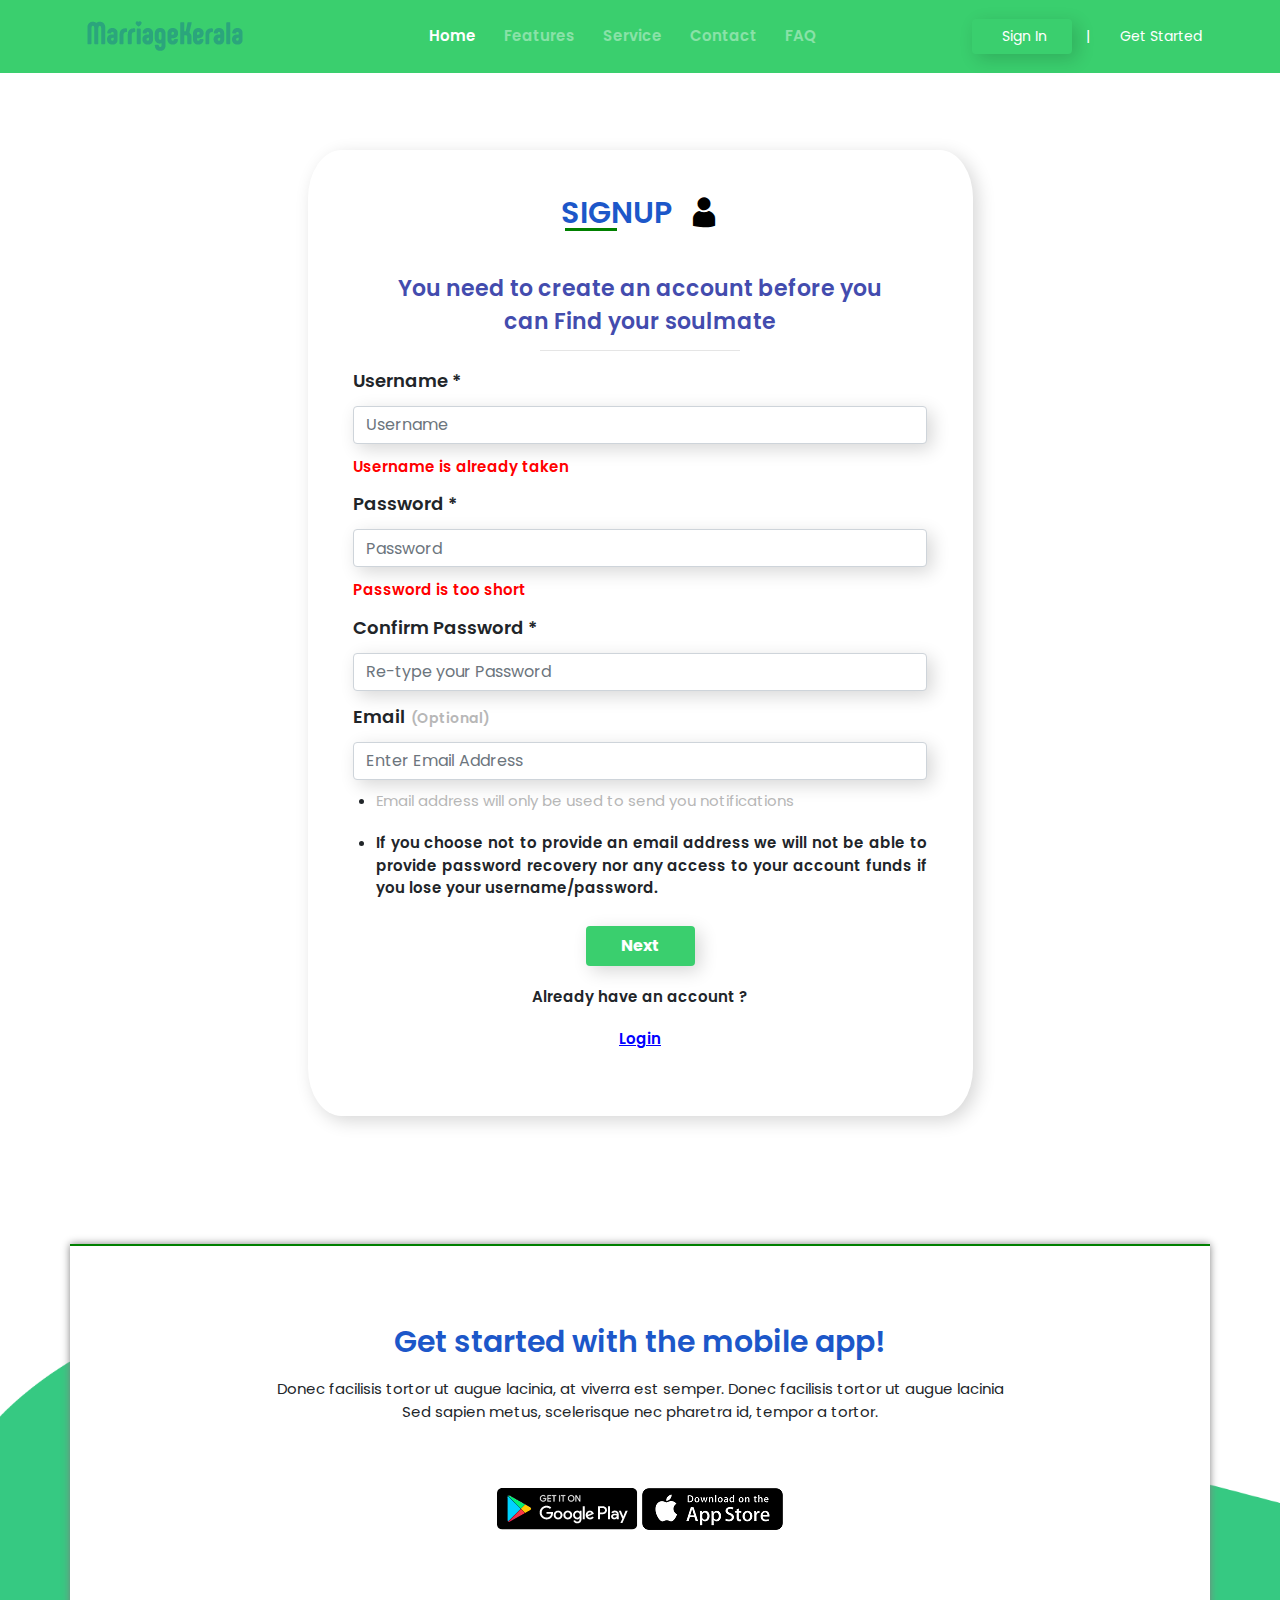
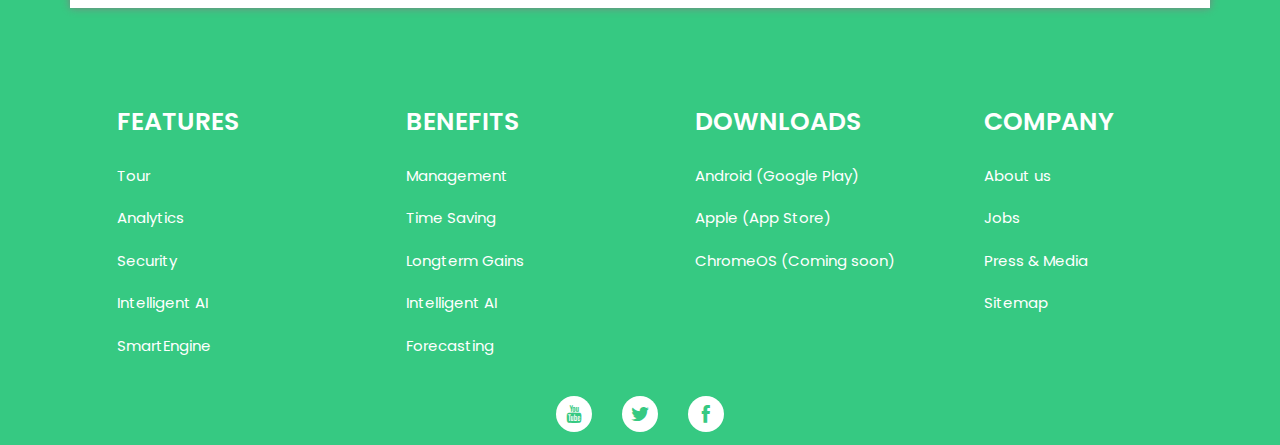
<file: signup.html>
<!DOCTYPE html>
<html lang="en">
<head>
    <meta charset="UTF-8">
    <meta http-equiv="X-UA-Compatible" content="IE=edge">
    <meta name="viewport" content="width=device-width, initial-scale=1.0">
    <title>Marriage Kerala | SignUp</title>

    <link rel="preconnect" href="https://fonts.googleapis.com">
    <link rel="preconnect" href="https://fonts.gstatic.com" crossorigin>
    <link href="https://fonts.googleapis.com/css2?family=Poppins:wght@300&display=swap" rel="stylesheet">

    <link href="web/image/favicon.jpg" rel="icon">

    <link href="web/bootstrap/css/bootstrap.min.css" rel="stylesheet">
    <link href="web/icofont/icofont.min.css" rel="stylesheet">
    <link href="web/boxicons/css/boxicons.min.css" rel="stylesheet">
    <link href="web/owl.carousel/assets/owl.carousel.min.css" rel="stylesheet">
    <link href="web/venobox/venobox.css" rel="stylesheet">
    <link href="web/remixicon/remixicon.css" rel="stylesheet">
    <link href="web/aos/aos.css" rel="stylesheet">

    <link href="web/css/style.css" rel="stylesheet">
    <link href="web/css/responsive.css" rel="stylesheet">

</head>
<body>
    
    <header id="header" class="fixed-top ">
        <div class="container d-flex align-items-center justify-content-between">
    
          <h1 class="logo"><a href="#hero"><img src="web/image/logo.png"  alt=""></a></h1>
    
          <nav class="nav-menu d-none d-lg-block">
            <ul>
              <li class="active"><a href="index.html">Home</a></li>
              <li><a href="#about">Features</a></li>
              <li><a href="#portfolio">Service</a></li>
              <li><a href="#features">Contact</a></li>
              <li><a href="#team">FAQ</a></li>
              
    
            </ul>
          </nav><!-- .nav-menu -->
          <div class="ribtn">
          <a href="login.html" class="get-started-btnn">Sign In</a>
          <span>|</span>
          <a href="#about" id="get" class="get-started-btn scrollto">Get Started</a>
        </div>
          
    
        </div>
      </header><!-- End Header -->
    

      
      <section class="login" id="signup">
        <div class="container">
            <div class="row">
            <div class="col-lg-7 col-md-8 col-sm-9 col-10 login-co">
                    <form action="profiler.html">
                       
                        <h3>SIGNUP <span style="color: black;"><i class="icofont-user" ></i></span> </h3>
                        <p class="soul">You need to create an account before you can Find your soulmate</p> 
                        <div style="text-align: -webkit-center;">
                            <hr class="soul-hr">
                        </div>

                        <p>Username *  </p>
                        <input class="form-control" type="text" placeholder="Username">
                        <p class="warning">Username is already taken</p>
                        <p>Password * </p>
                        <input class="form-control" type="text" placeholder="Password">
                        <p class="warning">Password is too short</p>
                        <p>Confirm Password * </p>
                        <input class="form-control" type="text" placeholder="Re-type your Password">
                        <p>Email<span style="font-size: 14px; margin-left: 1%;" class="opt">(Optional)</span> </p>
                        <input class="form-control" type="text" placeholder="Enter Email Address">

                        <ul class="signup">
                            <li> <span class="opt" style="margin-left: 0%;">Email address will only be used to send you notifications</span> </li>
                            <li style="font-weight: 600; text-align: justify;">If you choose not to provide an email address we will not be able to provide password recovery nor any access to your account funds if you lose your username/password.</li>
                        </ul>


                        
                        <button class="btn btn-primary">Next</button>
                        <p class="forgot text-center">Already have an account ?</p>
                        <a href="login.html" ><p class="forgot text-center sign">Login</p></a>
                    </form>

                </div>
            </div>
        </div>
      </section>


  

      

      
      


    <footer>
        <img class="fooo d-none d-lg-block" style="position:absolute; width: 100%;" src="web/image/footer.png" alt="">
        
        <div style="position: relative;" class="container" id="foote">
            <div class="row justify-content-center footer-down">
                <h3>Get started with the mobile app!</h3>
                <p>Donec facilisis tortor ut augue lacinia, at viverra est semper. Donec facilisis tortor ut augue lacinia Sed sapien metus, scelerisque nec pharetra id, tempor a tortor.</p>
                <div class="play">
                    <img src="web/image/android.png" alt="">
                    <img src="web/image/ios.png" alt="">
                </div>
            </div>
           
        </div>
        <div class="container-fluid foo">
        <div class="row text-center">
            <div class="col-lg-3 col-6 footer-list">
                <ul>
                    <li> <h2>FEATURES</h2> </li>
                    <li>Tour</li>
                    <li>Analytics</li>
                    <li>Security</li>
                    <li>Intelligent AI</li>
                    <li>SmartEngine</li>
                </ul>
            </div>
            <div class="col-lg-3 col-6 footer-list">
                <ul>
                    <li> <h2>BENEFITS</h2> </li>
                    <li>Management</li>
                    <li>Time Saving</li>
                    <li>Longterm Gains </li>
                    <li>Intelligent AI</li>
                    <li>Forecasting</li>
                </ul>
            </div>
            <div class="col-lg-3 col-6 footer-list">
                <ul>
                    <li> <h2>DOWNLOADS</h2> </li>
                    <li>Android (Google Play)
                    </li>
                    <li>Apple (App Store)
                    </li>
                    <li>ChromeOS (Coming soon)</li>
                    
                </ul>
            </div>
            <div class="col-lg-3 col-6 footer-list">
                <ul>
                    <li> <h2>COMPANY</h2> </li>
                    <li>About us

                    </li>
                    <li>Jobs
                    </li>
                    <li>Press & Media
                    </li>
                    <li>Sitemap
                    </li>
                    
                </ul>
            </div>
        </div>
        <div class="row text-center pt-3 social">
            <div class="col-12">
                <ul class="d-flex">
                    <li><i class="icofont-youtube"></i></li>
                    <li><i class="icofont-twitter"></i></li>
                    <li><i class="icofont-facebook"></i></li>
                </ul>
            </div>
        </div>
        </div>

    </footer>



  <script src="web/jquery/jquery.min.js"></script>
  <script src="web/bootstrap/js/bootstrap.bundle.min.js"></script>
  <script src="web/jquery.easing/jquery.easing.min.js"></script>
  <script src="web/php-email-form/validate.js"></script>
  <script src="web/owl.carousel/owl.carousel.min.js"></script>
  <script src="web/isotope-layout/isotope.pkgd.min.js"></script>
  <script src="web/venobox/venobox.min.js"></script>
  <script src="web/waypoints/jquery.waypoints.min.js"></script>
  <script src="web/counterup/counterup.min.js"></script>
  <script src="web/aos/aos.js"></script>

  <!-- Template Main JS File -->
  <script src="web/js/main.js"></script>
</body>
</html>
</file>
<file: web/venobox/venobox.css>
/* ------ venobox.css --------*/
.vbox-overlay *, .vbox-overlay *:before, .vbox-overlay *:after{
    -webkit-backface-visibility: hidden;
    -webkit-box-sizing:border-box;
    -moz-box-sizing:border-box;
    box-sizing:border-box;
}
.vbox-overlay * { 
    -webkit-backface-visibility: visible;
    backface-visibility: visible;
}
.vbox-overlay{
    display: -webkit-flex;
    display: flex;
    -webkit-flex-direction: column;
    flex-direction: column;
    -webkit-justify-content: center;
    justify-content: center;
    -webkit-align-items: center;
    align-items: center;
    position: fixed;
    left: 0;
    top: 0;
    bottom: 0;
    right: 0;
    z-index: 999999;
}

/* ----- navigation ----- */
.vbox-title{
    width: 100%;
    height: 40px;
    float: left;
    text-align: center;
    line-height: 28px;
    font-size: 12px;
    padding: 6px 50px;
    overflow: hidden;
    position: fixed;
    display: none;
    left: 0;
    z-index: 89;
}
.vbox-close{
    cursor: pointer;
    position: fixed;
    top: -1px;
    right: 0;
    width: 50px;
    height: 40px;
    padding: 6px;
    display: block;
    background-position:10px center;
    overflow: hidden;
    font-size: 24px;
    line-height: 1;
    text-align: center;
    z-index: 99;
}
.vbox-left{
    cursor: pointer;
    position: fixed;
    left: 0;
    height: 40px;
    overflow: hidden;
    line-height: 28px;
    font-size: 12px;
    z-index: 99;
    display: flex;
    align-items:center;
}
.vbox-num{
    display: inline-block;
    margin: 6px 0 6px 15px;
}
/* ----- Social share ----- */
.vbox-share{
    line-height: 28px;
    font-size: 12px;
    overflow: hidden;
    position: fixed;
    left: 0;
    z-index: 98;
    display: flex;
    align-items:center;
    justify-content: center;
    width: 100%;
    text-align: center;
}
.vbox-share svg{
    max-height: 28px;
    width: 28px;
    z-index: 10;
    margin-left: 12px;
    margin-top: 6px;
    margin-bottom: 6px;
    vertical-align: middle;
}


/* ----- navigation ARROWS ----- */
.vbox-next, .vbox-prev{
    position: fixed;
    top: 50%;
    margin-top: -15px;
    overflow: hidden;
    cursor: pointer;
    display: block;
    width: 45px;
    height: 45px;
    z-index: 99;
}
.vbox-next span, .vbox-prev span{
    position: relative;
    width: 20px;
    height: 20px;
    border: 2px solid transparent;
    border-top-color: #B6B6B6;
    border-right-color: #B6B6B6;
    text-indent: -100px;
    position: absolute;
    top: 8px;
    display: block;
}
.vbox-prev{
    left: 15px;
}
.vbox-next{
    right: 15px;
}
.vbox-prev span{
    left: 10px;
    -ms-transform: rotate(-135deg);
    -webkit-transform: rotate(-135deg);
    transform: rotate(-135deg);
}
.vbox-next span{
    -ms-transform: rotate(45deg);
    -webkit-transform: rotate(45deg);
    transform: rotate(45deg);
    right: 10px;
}
/* ------- inline window ------ */
.vbox-inline{
    width: 420px;
    height: 315px;
    height: 70vh;
    padding: 10px;
    background: #fff;
    margin: 0 auto;
    overflow: auto;
    text-align: left;
}
/* ------- Video & iFrames window ------ */
.venoframe{
    max-width: 100%;
    width: 100%;
    border: none;
    width: 100%;
    height: 260px;
    height: 70vh;
}
.venoframe.vbvid{
    height: 260px;
}
@media (min-width: 768px) {
    .venoframe, .vbox-inline{
        width: 90%;
        height: 360px;
        height: 70vh;
    }
    .venoframe.vbvid{
        width: 640px;
        height: 360px;
    }
}
@media (min-width: 992px) {
    .venoframe, .vbox-inline{
        max-width: 1200px;
        width: 80%;
        height: 540px;
        height: 70vh;
    }
    .venoframe.vbvid{
        width: 960px;
        height: 540px;
    }
}
/* 
Please do NOT edit this part! 
or at least read this note: http://i.imgur.com/7C0ws9e.gif
*/
.vbox-open{
    overflow: hidden;
}
.vbox-container{
    position: absolute;
    left: 0;
    right: 0;
    top: 0;
    bottom: 0;
    overflow-x: hidden;
    overflow-y: scroll;
    overflow-scrolling: touch;
    -webkit-overflow-scrolling: touch;
    z-index: 20;
    max-height: 100%;

}

.vbox-content{
    text-align: center;
    float: left;
    width: 100%;
    position: relative;
    overflow: hidden;
    padding: 20px 4%;
}
.vbox-container img{
    max-width: 100%;
    height: auto;
}
.vbox-figlio{
    box-shadow: 0 0 12px rgba(0,0,0,0.19), 0 6px 6px rgba(0,0,0,0.23);
    max-width: 100%;
    text-align: initial;
}
img.vbox-figlio{
    -webkit-user-select: none;
-khtml-user-select: none;
-moz-user-select: none;
-o-user-select: none;
user-select: none;
}
.vbox-content.swipe-left{
    margin-left: -200px !important;
}
.vbox-content.swipe-right{
    margin-left: 200px !important;
}
.vbox-animated{
    webkit-transition: margin 300ms ease-out;
    transition: margin 300ms ease-out;
}

/* ---------- preloader ----------
 * SPINKIT 
 * http://tobiasahlin.com/spinkit/
-------------------------------- */
.sk-double-bounce,.sk-rotating-plane{width:40px;height:40px;margin:40px auto}.sk-rotating-plane{background-color:#333;-webkit-animation:sk-rotatePlane 1.2s infinite ease-in-out;animation:sk-rotatePlane 1.2s infinite ease-in-out}@-webkit-keyframes sk-rotatePlane{0%{-webkit-transform:perspective(120px) rotateX(0) rotateY(0);transform:perspective(120px) rotateX(0) rotateY(0)}50%{-webkit-transform:perspective(120px) rotateX(-180.1deg) rotateY(0);transform:perspective(120px) rotateX(-180.1deg) rotateY(0)}100%{-webkit-transform:perspective(120px) rotateX(-180deg) rotateY(-179.9deg);transform:perspective(120px) rotateX(-180deg) rotateY(-179.9deg)}}@keyframes sk-rotatePlane{0%{-webkit-transform:perspective(120px) rotateX(0) rotateY(0);transform:perspective(120px) rotateX(0) rotateY(0)}50%{-webkit-transform:perspective(120px) rotateX(-180.1deg) rotateY(0);transform:perspective(120px) rotateX(-180.1deg) rotateY(0)}100%{-webkit-transform:perspective(120px) rotateX(-180deg) rotateY(-179.9deg);transform:perspective(120px) rotateX(-180deg) rotateY(-179.9deg)}}.sk-double-bounce{position:relative}.sk-double-bounce .sk-child{width:100%;height:100%;border-radius:50%;background-color:#333;opacity:.6;position:absolute;top:0;left:0;-webkit-animation:sk-doubleBounce 2s infinite ease-in-out;animation:sk-doubleBounce 2s infinite ease-in-out}.sk-chasing-dots .sk-child,.sk-spinner-pulse,.sk-three-bounce .sk-child{background-color:#333;border-radius:100%}.sk-double-bounce .sk-double-bounce2{-webkit-animation-delay:-1s;animation-delay:-1s}@-webkit-keyframes sk-doubleBounce{0%,100%{-webkit-transform:scale(0);transform:scale(0)}50%{-webkit-transform:scale(1);transform:scale(1)}}@keyframes sk-doubleBounce{0%,100%{-webkit-transform:scale(0);transform:scale(0)}50%{-webkit-transform:scale(1);transform:scale(1)}}.sk-wave{margin:40px auto;width:50px;height:40px;text-align:center;font-size:10px}.sk-wave .sk-rect{background-color:#333;height:100%;width:6px;display:inline-block;-webkit-animation:sk-waveStretchDelay 1.2s infinite ease-in-out;animation:sk-waveStretchDelay 1.2s infinite ease-in-out}.sk-wave .sk-rect1{-webkit-animation-delay:-1.2s;animation-delay:-1.2s}.sk-wave .sk-rect2{-webkit-animation-delay:-1.1s;animation-delay:-1.1s}.sk-wave .sk-rect3{-webkit-animation-delay:-1s;animation-delay:-1s}.sk-wave .sk-rect4{-webkit-animation-delay:-.9s;animation-delay:-.9s}.sk-wave .sk-rect5{-webkit-animation-delay:-.8s;animation-delay:-.8s}@-webkit-keyframes sk-waveStretchDelay{0%,100%,40%{-webkit-transform:scaleY(.4);transform:scaleY(.4)}20%{-webkit-transform:scaleY(1);transform:scaleY(1)}}@keyframes sk-waveStretchDelay{0%,100%,40%{-webkit-transform:scaleY(.4);transform:scaleY(.4)}20%{-webkit-transform:scaleY(1);transform:scaleY(1)}}.sk-wandering-cubes{margin:40px auto;width:40px;height:40px;position:relative}.sk-wandering-cubes .sk-cube{background-color:#333;width:10px;height:10px;position:absolute;top:0;left:0;-webkit-animation:sk-wanderingCube 1.8s ease-in-out -1.8s infinite both;animation:sk-wanderingCube 1.8s ease-in-out -1.8s infinite both}.sk-chasing-dots,.sk-spinner-pulse{width:40px;height:40px;margin:40px auto}.sk-wandering-cubes .sk-cube2{-webkit-animation-delay:-.9s;animation-delay:-.9s}@-webkit-keyframes sk-wanderingCube{0%{-webkit-transform:rotate(0);transform:rotate(0)}25%{-webkit-transform:translateX(30px) rotate(-90deg) scale(.5);transform:translateX(30px) rotate(-90deg) scale(.5)}50%{-webkit-transform:translateX(30px) translateY(30px) rotate(-179deg);transform:translateX(30px) translateY(30px) rotate(-179deg)}50.1%{-webkit-transform:translateX(30px) translateY(30px) rotate(-180deg);transform:translateX(30px) translateY(30px) rotate(-180deg)}75%{-webkit-transform:translateX(0) translateY(30px) rotate(-270deg) scale(.5);transform:translateX(0) translateY(30px) rotate(-270deg) scale(.5)}100%{-webkit-transform:rotate(-360deg);transform:rotate(-360deg)}}@keyframes sk-wanderingCube{0%{-webkit-transform:rotate(0);transform:rotate(0)}25%{-webkit-transform:translateX(30px) rotate(-90deg) scale(.5);transform:translateX(30px) rotate(-90deg) scale(.5)}50%{-webkit-transform:translateX(30px) translateY(30px) rotate(-179deg);transform:translateX(30px) translateY(30px) rotate(-179deg)}50.1%{-webkit-transform:translateX(30px) translateY(30px) rotate(-180deg);transform:translateX(30px) translateY(30px) rotate(-180deg)}75%{-webkit-transform:translateX(0) translateY(30px) rotate(-270deg) scale(.5);transform:translateX(0) translateY(30px) rotate(-270deg) scale(.5)}100%{-webkit-transform:rotate(-360deg);transform:rotate(-360deg)}}.sk-spinner-pulse{-webkit-animation:sk-pulseScaleOut 1s infinite ease-in-out;animation:sk-pulseScaleOut 1s infinite ease-in-out}@-webkit-keyframes sk-pulseScaleOut{0%{-webkit-transform:scale(0);transform:scale(0)}100%{-webkit-transform:scale(1);transform:scale(1);opacity:0}}@keyframes sk-pulseScaleOut{0%{-webkit-transform:scale(0);transform:scale(0)}100%{-webkit-transform:scale(1);transform:scale(1);opacity:0}}.sk-chasing-dots{position:relative;text-align:center;-webkit-animation:sk-chasingDotsRotate 2s infinite linear;animation:sk-chasingDotsRotate 2s infinite linear}.sk-chasing-dots .sk-child{width:60%;height:60%;display:inline-block;position:absolute;top:0;-webkit-animation:sk-chasingDotsBounce 2s infinite ease-in-out;animation:sk-chasingDotsBounce 2s infinite ease-in-out}.sk-chasing-dots .sk-dot2{top:auto;bottom:0;-webkit-animation-delay:-1s;animation-delay:-1s}@-webkit-keyframes sk-chasingDotsRotate{100%{-webkit-transform:rotate(360deg);transform:rotate(360deg)}}@keyframes sk-chasingDotsRotate{100%{-webkit-transform:rotate(360deg);transform:rotate(360deg)}}@-webkit-keyframes sk-chasingDotsBounce{0%,100%{-webkit-transform:scale(0);transform:scale(0)}50%{-webkit-transform:scale(1);transform:scale(1)}}@keyframes sk-chasingDotsBounce{0%,100%{-webkit-transform:scale(0);transform:scale(0)}50%{-webkit-transform:scale(1);transform:scale(1)}}.sk-three-bounce{margin:40px auto;width:80px;text-align:center}.sk-three-bounce .sk-child{width:20px;height:20px;display:inline-block;-webkit-animation:sk-three-bounce 1.4s ease-in-out 0s infinite both;animation:sk-three-bounce 1.4s ease-in-out 0s infinite both}.sk-circle .sk-child:before,.sk-fading-circle .sk-circle:before{display:block;border-radius:100%;content:'';background-color:#333}.sk-three-bounce .sk-bounce1{-webkit-animation-delay:-.32s;animation-delay:-.32s}.sk-three-bounce .sk-bounce2{-webkit-animation-delay:-.16s;animation-delay:-.16s}@-webkit-keyframes sk-three-bounce{0%,100%,80%{-webkit-transform:scale(0);transform:scale(0)}40%{-webkit-transform:scale(1);transform:scale(1)}}@keyframes sk-three-bounce{0%,100%,80%{-webkit-transform:scale(0);transform:scale(0)}40%{-webkit-transform:scale(1);transform:scale(1)}}.sk-circle{margin:40px auto;width:40px;height:40px;position:relative}.sk-circle .sk-child{width:100%;height:100%;position:absolute;left:0;top:0}.sk-circle .sk-child:before{margin:0 auto;width:15%;height:15%;-webkit-animation:sk-circleBounceDelay 1.2s infinite ease-in-out both;animation:sk-circleBounceDelay 1.2s infinite ease-in-out both}.sk-circle .sk-circle2{-webkit-transform:rotate(30deg);-ms-transform:rotate(30deg);transform:rotate(30deg)}.sk-circle .sk-circle3{-webkit-transform:rotate(60deg);-ms-transform:rotate(60deg);transform:rotate(60deg)}.sk-circle .sk-circle4{-webkit-transform:rotate(90deg);-ms-transform:rotate(90deg);transform:rotate(90deg)}.sk-circle .sk-circle5{-webkit-transform:rotate(120deg);-ms-transform:rotate(120deg);transform:rotate(120deg)}.sk-circle .sk-circle6{-webkit-transform:rotate(150deg);-ms-transform:rotate(150deg);transform:rotate(150deg)}.sk-circle .sk-circle7{-webkit-transform:rotate(180deg);-ms-transform:rotate(180deg);transform:rotate(180deg)}.sk-circle .sk-circle8{-webkit-transform:rotate(210deg);-ms-transform:rotate(210deg);transform:rotate(210deg)}.sk-circle .sk-circle9{-webkit-transform:rotate(240deg);-ms-transform:rotate(240deg);transform:rotate(240deg)}.sk-circle .sk-circle10{-webkit-transform:rotate(270deg);-ms-transform:rotate(270deg);transform:rotate(270deg)}.sk-circle .sk-circle11{-webkit-transform:rotate(300deg);-ms-transform:rotate(300deg);transform:rotate(300deg)}.sk-circle .sk-circle12{-webkit-transform:rotate(330deg);-ms-transform:rotate(330deg);transform:rotate(330deg)}.sk-circle .sk-circle2:before{-webkit-animation-delay:-1.1s;animation-delay:-1.1s}.sk-circle .sk-circle3:before{-webkit-animation-delay:-1s;animation-delay:-1s}.sk-circle .sk-circle4:before{-webkit-animation-delay:-.9s;animation-delay:-.9s}.sk-circle .sk-circle5:before{-webkit-animation-delay:-.8s;animation-delay:-.8s}.sk-circle .sk-circle6:before{-webkit-animation-delay:-.7s;animation-delay:-.7s}.sk-circle .sk-circle7:before{-webkit-animation-delay:-.6s;animation-delay:-.6s}.sk-circle .sk-circle8:before{-webkit-animation-delay:-.5s;animation-delay:-.5s}.sk-circle .sk-circle9:before{-webkit-animation-delay:-.4s;animation-delay:-.4s}.sk-circle .sk-circle10:before{-webkit-animation-delay:-.3s;animation-delay:-.3s}.sk-circle .sk-circle11:before{-webkit-animation-delay:-.2s;animation-delay:-.2s}.sk-circle .sk-circle12:before{-webkit-animation-delay:-.1s;animation-delay:-.1s}@-webkit-keyframes sk-circleBounceDelay{0%,100%,80%{-webkit-transform:scale(0);transform:scale(0)}40%{-webkit-transform:scale(1);transform:scale(1)}}@keyframes sk-circleBounceDelay{0%,100%,80%{-webkit-transform:scale(0);transform:scale(0)}40%{-webkit-transform:scale(1);transform:scale(1)}}.sk-cube-grid{width:40px;height:40px;margin:40px auto}.sk-cube-grid .sk-cube{width:33.33%;height:33.33%;background-color:#333;float:left;-webkit-animation:sk-cubeGridScaleDelay 1.3s infinite ease-in-out;animation:sk-cubeGridScaleDelay 1.3s infinite ease-in-out}.sk-cube-grid .sk-cube1{-webkit-animation-delay:.2s;animation-delay:.2s}.sk-cube-grid .sk-cube2{-webkit-animation-delay:.3s;animation-delay:.3s}.sk-cube-grid .sk-cube3{-webkit-animation-delay:.4s;animation-delay:.4s}.sk-cube-grid .sk-cube4{-webkit-animation-delay:.1s;animation-delay:.1s}.sk-cube-grid .sk-cube5{-webkit-animation-delay:.2s;animation-delay:.2s}.sk-cube-grid .sk-cube6{-webkit-animation-delay:.3s;animation-delay:.3s}.sk-cube-grid .sk-cube7{-webkit-animation-delay:0ms;animation-delay:0ms}.sk-cube-grid .sk-cube8{-webkit-animation-delay:.1s;animation-delay:.1s}.sk-cube-grid .sk-cube9{-webkit-animation-delay:.2s;animation-delay:.2s}@-webkit-keyframes sk-cubeGridScaleDelay{0%,100%,70%{-webkit-transform:scale3D(1,1,1);transform:scale3D(1,1,1)}35%{-webkit-transform:scale3D(0,0,1);transform:scale3D(0,0,1)}}@keyframes sk-cubeGridScaleDelay{0%,100%,70%{-webkit-transform:scale3D(1,1,1);transform:scale3D(1,1,1)}35%{-webkit-transform:scale3D(0,0,1);transform:scale3D(0,0,1)}}.sk-fading-circle{margin:40px auto;width:40px;height:40px;position:relative}.sk-fading-circle .sk-circle{width:100%;height:100%;position:absolute;left:0;top:0}.sk-fading-circle .sk-circle:before{margin:0 auto;width:15%;height:15%;-webkit-animation:sk-circleFadeDelay 1.2s infinite ease-in-out both;animation:sk-circleFadeDelay 1.2s infinite ease-in-out both}.sk-fading-circle .sk-circle2{-webkit-transform:rotate(30deg);-ms-transform:rotate(30deg);transform:rotate(30deg)}.sk-fading-circle .sk-circle3{-webkit-transform:rotate(60deg);-ms-transform:rotate(60deg);transform:rotate(60deg)}.sk-fading-circle .sk-circle4{-webkit-transform:rotate(90deg);-ms-transform:rotate(90deg);transform:rotate(90deg)}.sk-fading-circle .sk-circle5{-webkit-transform:rotate(120deg);-ms-transform:rotate(120deg);transform:rotate(120deg)}.sk-fading-circle .sk-circle6{-webkit-transform:rotate(150deg);-ms-transform:rotate(150deg);transform:rotate(150deg)}.sk-fading-circle .sk-circle7{-webkit-transform:rotate(180deg);-ms-transform:rotate(180deg);transform:rotate(180deg)}.sk-fading-circle .sk-circle8{-webkit-transform:rotate(210deg);-ms-transform:rotate(210deg);transform:rotate(210deg)}.sk-fading-circle .sk-circle9{-webkit-transform:rotate(240deg);-ms-transform:rotate(240deg);transform:rotate(240deg)}.sk-fading-circle .sk-circle10{-webkit-transform:rotate(270deg);-ms-transform:rotate(270deg);transform:rotate(270deg)}.sk-fading-circle .sk-circle11{-webkit-transform:rotate(300deg);-ms-transform:rotate(300deg);transform:rotate(300deg)}.sk-fading-circle .sk-circle12{-webkit-transform:rotate(330deg);-ms-transform:rotate(330deg);transform:rotate(330deg)}.sk-fading-circle .sk-circle2:before{-webkit-animation-delay:-1.1s;animation-delay:-1.1s}.sk-fading-circle .sk-circle3:before{-webkit-animation-delay:-1s;animation-delay:-1s}.sk-fading-circle .sk-circle4:before{-webkit-animation-delay:-.9s;animation-delay:-.9s}.sk-fading-circle .sk-circle5:before{-webkit-animation-delay:-.8s;animation-delay:-.8s}.sk-fading-circle .sk-circle6:before{-webkit-animation-delay:-.7s;animation-delay:-.7s}.sk-fading-circle .sk-circle7:before{-webkit-animation-delay:-.6s;animation-delay:-.6s}.sk-fading-circle .sk-circle8:before{-webkit-animation-delay:-.5s;animation-delay:-.5s}.sk-fading-circle .sk-circle9:before{-webkit-animation-delay:-.4s;animation-delay:-.4s}.sk-fading-circle .sk-circle10:before{-webkit-animation-delay:-.3s;animation-delay:-.3s}.sk-fading-circle .sk-circle11:before{-webkit-animation-delay:-.2s;animation-delay:-.2s}.sk-fading-circle .sk-circle12:before{-webkit-animation-delay:-.1s;animation-delay:-.1s}@-webkit-keyframes sk-circleFadeDelay{0%,100%,39%{opacity:0}40%{opacity:1}}@keyframes sk-circleFadeDelay{0%,100%,39%{opacity:0}40%{opacity:1}}.sk-folding-cube{margin:40px auto;width:40px;height:40px;position:relative;-webkit-transform:rotateZ(45deg);transform:rotateZ(45deg)}.sk-folding-cube .sk-cube{float:left;width:50%;height:50%;position:relative;-webkit-transform:scale(1.1);-ms-transform:scale(1.1);transform:scale(1.1)}.sk-folding-cube .sk-cube:before{content:'';position:absolute;top:0;left:0;width:100%;height:100%;background-color:#333;-webkit-animation:sk-foldCubeAngle 2.4s infinite linear both;animation:sk-foldCubeAngle 2.4s infinite linear both;-webkit-transform-origin:100% 100%;-ms-transform-origin:100% 100%;transform-origin:100% 100%}.sk-folding-cube .sk-cube2{-webkit-transform:scale(1.1) rotateZ(90deg);transform:scale(1.1) rotateZ(90deg)}.sk-folding-cube .sk-cube3{-webkit-transform:scale(1.1) rotateZ(180deg);transform:scale(1.1) rotateZ(180deg)}.sk-folding-cube .sk-cube4{-webkit-transform:scale(1.1) rotateZ(270deg);transform:scale(1.1) rotateZ(270deg)}.sk-folding-cube .sk-cube2:before{-webkit-animation-delay:.3s;animation-delay:.3s}.sk-folding-cube .sk-cube3:before{-webkit-animation-delay:.6s;animation-delay:.6s}.sk-folding-cube .sk-cube4:before{-webkit-animation-delay:.9s;animation-delay:.9s}@-webkit-keyframes sk-foldCubeAngle{0%,10%{-webkit-transform:perspective(140px) rotateX(-180deg);transform:perspective(140px) rotateX(-180deg);opacity:0}25%,75%{-webkit-transform:perspective(140px) rotateX(0);transform:perspective(140px) rotateX(0);opacity:1}100%,90%{-webkit-transform:perspective(140px) rotateY(180deg);transform:perspective(140px) rotateY(180deg);opacity:0}}@keyframes sk-foldCubeAngle{0%,10%{-webkit-transform:perspective(140px) rotateX(-180deg);transform:perspective(140px) rotateX(-180deg);opacity:0}25%,75%{-webkit-transform:perspective(140px) rotateX(0);transform:perspective(140px) rotateX(0);opacity:1}100%,90%{-webkit-transform:perspective(140px) rotateY(180deg);transform:perspective(140px) rotateY(180deg);opacity:0}}
</file>
<file: web/css/style.css>
body{
  font-family: 'Poppins', sans-serif;
  font-size: 15px;
}

a:hover{
  text-decoration: none;
}

span{
  color: #ffffff;
  margin-left: 10px;
}

/*--------------------------------------------------------------
# Header
--------------------------------------------------------------*/

.foo ul{

}
#header {
  transition: all 0.5s;
  z-index: 997;
  padding: 15px 0;
  background-color: #3acf6e;
}

#header.header-scrolled, #header.header-inner-pages {
  background: rgba(0, 0, 0, 0.8);
}

#header .logo {
  font-size: 32px;
  margin: 0;
  padding: 0;
  line-height: 1;
  font-weight: 700;
  letter-spacing: 2px;
  text-transform: uppercase;
}

#header .logo a {
  color: #fff;
}

#header .logo a span {
  color: #3ACF6E;
}

#header .logo img {
  max-height: 40px;
}

/*--------------------------------------------------------------
# Navigation Menu
--------------------------------------------------------------*/
/* Desktop Navigation */
.nav-menu ul {
  margin: 0;
  padding: 0;
  list-style: none;
}

.nav-menu > ul {
  display: flex;
}

.nav-menu > ul > li {
  position: relative;
  white-space: nowrap;
  padding: 10px 0 10px 28px;
}

.nav-menu a {
  display: block;
  position: relative;
  color: #fff;
  transition: 0.3s;
  font-size: 15px;
  font-weight: 600;
  opacity: 40%;
}

.nav-menu a:hover, .nav-menu .active > a, .nav-menu li:hover > a {
  color: #ffffff;
  opacity: 100%;
}

.nav-menu .drop-down ul {
  display: block;
  position: absolute;
  left: 14px;
  top: calc(100% + 30px);
  z-index: 99;
  opacity: 0;
  visibility: hidden;
  padding: 0;
  background: #fff;
  box-shadow: 0px 0px 30px rgba(127, 137, 161, 0.25);
  transition: 0.3s;
}

.nav-menu .drop-down:hover > ul {
  opacity: 1;
  top: 100%;
  visibility: visible;
}

.nav-menu .drop-down li {
  min-width: 180px;
  position: relative;
}

.nav-menu .drop-down ul a {
  padding: 10px 20px;
  font-size: 14px;
  font-weight: 500;
  text-transform: none;
  color: #151515;
}

.nav-menu .drop-down ul a:hover, .nav-menu .drop-down ul .active > a, .nav-menu .drop-down ul li:hover > a {
  color: #151515;
  background: #3ACF6E;
}

.nav-menu .drop-down > a:after {
  content: "\ea99";
  font-family: IcoFont;
  padding-left: 5px;
}

.nav-menu .drop-down .drop-down ul {
  top: 0;
  left: calc(100% - 30px);
}

.nav-menu .drop-down .drop-down:hover > ul {
  opacity: 1;
  top: 0;
  left: 100%;
}

.nav-menu .drop-down .drop-down > a {
  padding-right: 35px;
}

.nav-menu .drop-down .drop-down > a:after {
  content: "\eaa0";
  font-family: IcoFont;
  position: absolute;
  right: 15px;
}

@media (max-width: 1366px) {
  .nav-menu .drop-down .drop-down ul {
    left: -90%;
  }
  .nav-menu .drop-down .drop-down:hover > ul {
    left: -100%;
  }
  .nav-menu .drop-down .drop-down > a:after {
    content: "\ea9d";
  }
}

/* Get Startet Button */
.ribtn a{

}
.get-started-btn {
  width: 100px;
  height: 35px;
  color: #fff;
  border-radius: 4px;
  padding: 7px 25px 8px 25px;
  white-space: nowrap;
  transition: 0.3s;
  font-size: 14px;
  display: inline-block;
  
}

.get-started-btn:hover {
  color: #343a40;
}

.get-started-btnn {
  width: 100px;
  height: 35px;
  color: #fff;
  border-radius: 4px;
  padding: 7px 25px 8px 30px;
  white-space: nowrap;
  transition: 0.3s;
  font-size: 14px;
  display: inline-block;
  box-shadow: 5px 5px 18px rgba(0, 0, 0, 16%);
}

.get-started-btnn:hover {
  color: #343a40;
}

@media (max-width: 768px) {
  .get-started-btn {
    margin: 0 48px 0 0;
    padding: 7px 20px 8px 20px;
  }
}

/* Mobile Navigation */
.mobile-nav-toggle {
  position: fixed;
  top: 20px;
  right: 15px;
  z-index: 9998;
  border: 0;
  background: none;
  font-size: 24px;
  transition: all 0.4s;
  outline: none !important;
  line-height: 1;
  cursor: pointer;
  text-align: right;
}

.mobile-nav-toggle i {
  color: #fff;
}

.mobile-nav {
  position: fixed;
  top: 55px;
  right: 15px;
  bottom: 15px;
  left: 15px;
  z-index: 9999;
  overflow-y: auto;
  background: #fff;
  transition: ease-in-out 0.2s;
  opacity: 0;
  visibility: hidden;
  border-radius: 10px;
  padding: 10px 0;
}

.mobile-nav * {
  margin: 0;
  padding: 0;
  list-style: none;
}

.mobile-nav a {
  display: block;
  position: relative;
  color: #151515;
  padding: 10px 20px;
  font-weight: 500;
  outline: none;
}

.mobile-nav a:hover, .mobile-nav .active > a, .mobile-nav li:hover > a {
  color: #151515;
  text-decoration: none;
  background: #3ACF6E;
}

.mobile-nav .drop-down > a:after {
  content: "\ea99";
  font-family: IcoFont;
  padding-left: 10px;
  position: absolute;
  right: 15px;
}

.mobile-nav .active.drop-down > a:after {
  content: "\eaa1";
}

.mobile-nav .drop-down > a {
  padding-right: 35px;
}

.mobile-nav .drop-down ul {
  display: none;
  overflow: hidden;
}

.mobile-nav .drop-down li {
  padding-left: 20px;
}

.mobile-nav-overly {
  width: 100%;
  height: 100%;
  z-index: 9997;
  top: 0;
  left: 0;
  position: fixed;
  background: rgba(0, 0, 0, 0.6);
  overflow: hidden;
  display: none;
  transition: ease-in-out 0.2s;
}

.mobile-nav-active {
  overflow: hidden;
}

.mobile-nav-active .mobile-nav {
  opacity: 1;
  visibility: visible;
}

.mobile-nav-active .mobile-nav-toggle i {
  color: #fff;
}

/*--------------------------------------------------------------
# Hero Section
--------------------------------------------------------------*/
#hero {
  width: 100%;
  height: 110vh;
  background: url("../image/bannerbg.png") top center;
  background-size: cover;
  position: relative;
}

#hero:before {
  content: "";
  position: absolute;
  bottom: 0;
  top: 0;
  left: 0;
  right: 0;
}

#hero .container {
  position: relative;
  padding-top: 74px;
}

.upload{
  height: 335px;
  padding-top: 20px;
  left: 40px;
  top: 10px;
  background-color: white;
  border: 1px solid grey;
}

.upload h3{
  font-size: 15px;
  font-weight: bold;
}

.man{
  position: absolute;
  left: 14%;
  top: 79%;
}
li{
  list-style: none;
  text-align: left;
  padding: 10px 0px;
}

.bannerhead{
  left: 135px;
}

.bannerhead h1  {
  text-align: left;
  font-size: 41px !important;
  font-weight: bold !important;
}

.bannerhead span  {
  margin-left: 0px;
}
.bannersub{
  margin-top: 100px;
  color: white;
  padding-right: 100px;
  text-align: left  ;
}

.bannersub p{
  margin-bottom: 20px;
}

.btn{
  color: white;
  box-shadow: 5px 5px 18px rgb(0 0 0 / 16%);
  font-weight: bold;
  padding: 12px 30px;
}
.btnr{
  border: 1px solid white;
}




hr {
  margin-top: 1rem;
  margin-bottom: 1rem;
  margin-left: -10px;
  margin-right: -10px;
  border: 0;
  border-top: 1px solid rgba(0,0,0,.1);
}

.progress {
  display: -ms-flexbox;
  display: flex;
  height: 5px;
  overflow: hidden;
  line-height: 0;
  font-size: .75rem;
  background-color: #e9ecef;
  border-radius: .25rem;
}

.progress-bar {
  display: -ms-flexbox;
  display: flex;
  -ms-flex-direction: column;
  flex-direction: column;
  -ms-flex-pack: center;
  justify-content: center;
  overflow: hidden;
  color: #fff;
  text-align: center;
  white-space: nowrap;
  background-color: #3acf6e;
  transition: width .6s ease;
}

#hero h1 {
  margin: 0;
  font-size: 56px;
  font-weight: 700;
  line-height: 64px;
  color: #fff;
  font-family: "Poppins", sans-serif;
}

#hero h1 span {
  color: #3ACF6E;
}

#hero h2 {
  color: rgba(255, 255, 255, 0.9);
  margin: 10px 0 0 0;
  font-size: 24px;
}

#hero .icon-box {
  padding: 30px 20px;
  transition: ease-in-out 0.3s;
  border: 1px solid rgba(255, 255, 255, 0.3);
  height: 100%;
  text-align: center;
}

#hero .icon-box i {
  font-size: 32px;
  line-height: 1;
  color: #3ACF6E;
}

#hero .icon-box h3 {
  font-weight: 700;
  margin: 10px 0 0 0;
  padding: 0;
  line-height: 1;
  font-size: 20px;
  line-height: 26px;
}

#hero .icon-box h3 a {
  color: #fff;
  transition: ease-in-out 0.3s;
}

#hero .icon-box h3 a:hover {
  color: #3ACF6E;
}

#hero .icon-box:hover {
  border-color: #3ACF6E;
}

@media (min-width: 1024px) {
  #hero {
    background-attachment: fixed;
  }
}



/*--------------------------------------------------------------
# Sections General
--------------------------------------------------------------*/
section {
  padding: 60px 0;
  overflow: hidden;
}

.section-title {
  padding-bottom: 40px;
}

.section-title h2 {
  font-size: 14px;
  font-weight: 500;
  padding: 0;
  line-height: 1px;
  margin: 0 0 5px 0;
  letter-spacing: 2px;
  text-transform: uppercase;
  color: #aaaaaa;
  font-family: "Poppins", sans-serif;
}

.section-title h2::after {
  content: "";
  width: 120px;
  height: 1px;
  display: inline-block;
  background: #ffde9e;
  margin: 4px 10px;
}

.section-title p {
  margin: 0;
  margin: 0;
  font-size: 36px;
  font-weight: 700;
  text-transform: uppercase;
  font-family: "Poppins", sans-serif;
  color: #151515;
}


/* About */

.about-img{
  box-shadow: -25px 25px #E5E3F4;
}
.about-para{
  padding: 70px;
  position: absolute;
  right: 6%;
  top: 100%;
  background-color: rgb(255, 255, 255);
  box-shadow: 0 0 8px grey;
}

.about-para h3{
  font-size: 36px;
}
.about-para hr{

  height: 5px;
  background: #3ACF6E;
  width: 25%;
  margin-left: 0px;
}

.about-para p {
  font-size: 16px;
  color: #3D3D3D;
  line-height: 1.8;
  text-align: justify;
  padding-bottom: 0px;
}
.about-para a{
  text-decoration: none;
  color: #3ACF6E;
  font-size: 27px;
}

.about-para i{
  color: #3ACF6E;
}



/* Chat Vector */
/* General CSS Setup */

/* CSS talk bubble */
.talk-bubble {
  display: inline-block;
  position: relative;
	height: auto;
	background-color: rgb(255, 255, 255);
  border-radius: 10px;
}

.round{
  border-radius: 30px;
	-webkit-border-radius: 30px;
	-moz-border-radius: 30px;

}

/* Right triangle placed top left flush. */
.tri-right.border.left-top:before {
	content: ' ';
	position: absolute;
	width: 0;
	height: 0;
  left: -40px;
	right: auto;
  top: -8px;
	bottom: auto;
	border: 32px solid;
	border-color: #666 transparent transparent transparent;
}
.tri-right.left-top:after{
	content: ' ';
	position: absolute;
	width: 0;
	height: 0;
  left: -20px;
	right: auto;
  top: 0px;
	bottom: auto;
	border: 22px solid;
	border-color: rgb(255, 255, 255) transparent transparent transparent;
}

/* Right triangle, left side slightly down */
.tri-right.border.left-in:before {
	content: ' ';
	position: absolute;
	width: 0;
	height: 0;
  left: -40px;
	right: auto;
  top: 30px;
	bottom: auto;
	border: 20px solid;
	border-color: #666 #666 transparent transparent;
}
.tri-right.left-in:after{
	content: ' ';
	position: absolute;
	width: 0;
	height: 0;
  left: -20px;
	right: auto;
  top: 38px;
	bottom: auto;
	border: 12px solid;
	border-color: white white transparent transparent;
}

/*Right triangle, placed bottom left side slightly in*/
.tri-right.border.btm-left:before {
	content: ' ';
	position: absolute;
	width: 0;
	height: 0;
	left: -8px;
  right: auto;
  top: auto;
	bottom: -40px;
	border: 32px solid;
	border-color: transparent transparent transparent #666;
}
.tri-right.btm-left:after{
	content: ' ';
	position: absolute;
	width: 0;
	height: 0;
	left: 0px;
  right: auto;
  top: auto;
	bottom: -20px;
	border: 22px solid;
	border-color: transparent transparent transparent white;
}

/*Right triangle, placed bottom left side slightly in*/
.tri-right.border.btm-left-in:before {
	content: ' ';
	position: absolute;
	width: 0;
	height: 0;
	left: 30px;
  right: auto;
  top: auto;
	bottom: -40px;
	border: 20px solid;
	border-color: #666 transparent transparent #666;
}
.tri-right.btm-left-in:after{
	content: ' ';
	position: absolute;
	width: 0;
	height: 0;
	left: 38px;
  right: auto;
  top: auto;
	bottom: -20px;
	border: 12px solid;
	border-color: white transparent transparent white;
}

/*Right triangle, placed bottom right side slightly in*/
.tri-right.border.btm-right-in:before {
	content: ' ';
	position: absolute;
	width: 0;
	height: 0;
  left: auto;
	right: 30px;
	bottom: -40px;
	border: 20px solid;
	border-color: rgb(255, 255, 255) rgb(255, 255, 255) transparent transparent;
}
.tri-right.btm-right-in:after{
	content: ' ';
	position: absolute;
	width: 0;
	height: 0;
  left: auto;
	right: 38px;
	bottom: -20px;
	border: 12px solid;
	border-color: rgb(255, 255, 255) rgb(255, 255, 255) transparent transparent;
}
/*
	left: -8px;
  right: auto;
  top: auto;
	bottom: -40px;
	border: 32px solid;
	border-color: transparent transparent transparent #666;
	left: 0px;
  right: auto;
  top: auto;
	bottom: -20px;
	border: 22px solid;
	border-color: transparent transparent transparent white;

/*Right triangle, placed bottom right side slightly in*/
.tri-right.border.btm-right:before {
	content: ' ';
	position: absolute;
	width: 0;
	height: 0;
  left: auto;
	right: -8px;
	bottom: -40px;
	border: 20px solid;
	border-color: #666 #666 transparent transparent;
}
.tri-right.btm-right:after{
	content: ' ';
	position: absolute;
	width: 0;
	height: 0;
  left: auto;
	right: 0px;
	bottom: -20px;
	border: 12px solid;
	border-color: white white transparent transparent;
}

/* Right triangle, right side slightly down*/
.tri-right.border.right-in:before {
	content: ' ';
	position: absolute;
	width: 0;
	height: 0;
  left: auto;
	right: -40px;
  top: 30px;
	bottom: auto;
	border: 20px solid;
	border-color: #666 transparent transparent #666;
}
.tri-right.right-in:after{
	content: ' ';
	position: absolute;
	width: 0;
	height: 0;
  left: auto;
	right: -20px;
  top: 38px;
	bottom: auto;
	border: 12px solid;
	border-color: white transparent transparent white;
}

/* Right triangle placed top right flush. */
.tri-right.border.right-top:before {
	content: ' ';
	position: absolute;
	width: 0;
	height: 0;
  left: auto;
	right: -40px;
  top: -8px;
	bottom: auto;
	border: 32px solid;
	border-color: #666 transparent transparent transparent;
}
.tri-right.right-top:after{
	content: ' ';
	position: absolute;
	width: 0;
	height: 0;
  left: auto;
	right: -20px;
  top: 0px;
	bottom: auto;
	border: 20px solid;
	border-color: white transparent transparent transparent;
}

/* talk bubble contents */
.talktext{
  padding: 16px;
	text-align: left;
  line-height: 1.5em;
}
.talktext p{
  /* remove webkit p margins */
  -webkit-margin-before: 0em;
  -webkit-margin-after: 0em;
  font-size: 12px;
}

/* FIND */

#find h5{
  color: #2053D1;
  text-transform: uppercase;
  letter-spacing: 3px;
  font-size: 15px;
  font-weight: bold;
}

#find h1{
  font-size: 42px;
  font-weight: bold;
}
#find p{
  color: #606B86;
}

.find-sub img{
  width: 55px;
  height: 55px;
}

.find-sub h6{
  padding: 30px 0px;
  font-size: 18px;
}

.find-sub p{
  font-size: 15px;
  text-align: justify;
}

.find-subb img{
  position: absolute
}

.find-subbb{
  box-shadow: 0 0 8px grey;
  border-radius: 10px;
  padding: 0px 0px;
  margin-top: 48px;
}
.find-subbb p{
  font-size: 12px;
  line-height: 2;
}

.find-p {

	position: relative;
	background-color: #fff;
	padding: 16px;
	font-size: 12px;
	border-radius: 10px;
  box-shadow: 0 0 8px grey;
}

.find-p::before {
	
	content: '';
	position: absolute;
	width: 0;
	height: 0;
	bottom: 100%;
	left: 17.5em; 
	border: .75rem solid transparent;
	border-top: none;

	
	border-bottom-color: #fff;
	filter: drop-shadow(0 -0.0625rem 0.0625rem rgba(0, 0, 0, .1));
}
.find-sub-left{
  margin-left: 60%;
}
.find-sub-right{
  margin-left:53% ;
}

/* service */
#service {
  margin-bottom: 10%;
  
}

#service h5{
  color: #2053D1;
  text-transform: uppercase;
  letter-spacing: 3px;
  font-size: 15px;
  font-weight: bold;
}

#service h1{
    font-size: 42px;
    font-weight: bold;
}
#service p{
  color: #606B86;
  font-size: 18px;
  text-align: center;
}

#service img{
  

}



#service .bt{
  position: relative;
  top: 100px;
  left: 170px;
  color: #3BCF6E;
  border: 1px solid #3BCF6E;
  font-size: 15px;
  padding: 5px 10px;
  text-transform: uppercase;
  background-color: white;
  border-radius: 20px;
}

#service .btone{
  position: relative;
  left: 10px;
  top: 250px;
  color: #3BCF6E;
  border: 1px solid #3BCF6E;
  font-size: 15px;
  padding: 5px 10px;
  text-transform: uppercase;
  background-color: white;
  border-radius: 20px;
}
#service .bttwo{
  position: relative;

  color: #3BCF6E;
  border: 1px solid #3BCF6E;
  font-size: 15px;
  padding: 5px 10px;
  text-transform: uppercase;
  background-color: white;
  border-radius: 20px;
}
#service .btthr{
  position: relative;
  top: 455px;
  color: #3BCF6E;
  border: 1px solid #3BCF6E;
  font-size: 15px;
  padding: 5px 10px;
  text-transform: uppercase;
  background-color: white;
  border-radius: 20px;
}
#service .btfou{
  position: relative;
  top: 93px;
  color: #3BCF6E;
  border: 1px solid #3BCF6E;
  font-size: 15px;
  padding: 5px 10px;
  text-transform: uppercase;
  background-color: white;
  border-radius: 20px;
}
#service .btfiv{
  position: relative;
  bottom: 10px;
  right: 55px;
  color: #3BCF6E;
  border: 1px solid #3BCF6E;
  font-size: 15px;
  padding: 5px 10px;
  text-transform: uppercase;
  background-color: white;
  border-radius: 20px;
}
#service .btsix{
  position: relative;
  top: 180px;
  color: #3BCF6E;
  border: 1px solid #3BCF6E;
  font-size: 15px;
  padding: 5px 10px;
  text-transform: uppercase;
  background-color: white;
  border-radius: 20px;
}
#service .btsev{
  position: relative;
  top: 270px;
  color: #3BCF6E;
  border: 1px solid #3BCF6E;
  font-size: 15px;
  padding: 5px 10px;
  text-transform: uppercase;
  background-color: white;
  border-radius: 20px;
}
#service .bteig{
  position: relative;
  top: 460px;
  right: 220px;
  color: #3BCF6E;
  border: 1px solid #3BCF6E;
  font-size: 15px;
  padding: 5px 10px;
  text-transform: uppercase;
  background-color: white;
  border-radius: 20px;
}

.serve p{
  padding: 0px 25px;
  margin-left: 50px;
}

.serve .col-4{
  padding: 25px 0px;
}

.footer-down{
  border-top: 2px solid green;
  box-shadow: 0 0 8px grey;
  padding: 7%;
  margin-bottom: 8%;
}
.footer-down h3{
  font-weight: 600;
  padding-bottom: 10px;
}

.footer-down p{
  padding: 0px 12%;
  text-align: center;
}

#foote{
  padding-top: 5%;
  background-color: white;
}

.play{
  padding-top: 5%;
}
.footer-list{
  color: white;
}
.footer-list h2{
  font-size: 25px;
  font-weight: 600;
}

.foo{
  background-color:#36c982 ;
  padding: 0% 6%;
}
.social ul{
  justify-content: center;
  padding-inline-start: 0px;
}
.social li{
  font-size: 20px;
  padding: 0px 15px;
  
}
.social i{
  border-radius: 50%;
  background-color: white;
  padding: 8px;
  color: #36c982;
}


/*Profile Circle Wrapper*/
.profile-circle-wrapper {
  position: relative;
  height: 499px;
  width: 518px;
  margin: auto;
  pointer-events: fill;
  cursor: pointer;
  -webkit-transform: perspective(100px), translate3d(0, 0, 0);
  transform: perspective(1000px);
}

.folder-img {
  position: relative;
  top: 220px;
  left: 170px;
  z-index: 1;
}

.profile-inner {
  position: absolute;
  height: 397px;
  width: 517px;
  top: 0;
  left: 0;
  right: 0;
  bottom: 0;
  margin: auto;
  border-radius: 50%;
  z-index: 2;
  -webkit-transition: 3s all;
  transition: 3s all;
}

.profile-circle {
  position: absolute;
  top: 0;
  left: 0;
  right: 0;
  bottom: 0;
  border: 1px solid #36c982;
  border-radius: 50%;
  margin: 25px auto 0;
}

.circle-lg {
  height: 465px;
  width: 465px;
}

.circle-md {
  height: 335px;
  width: 335px;
  margin-top: 85px;
}

.circle-sm {
  height: 220px;
  width: 220px;
  margin-top: 145px;
}

.profile-icon {
  position: absolute;
  display: block;
  height: 55px;
  width: 55px;
  margin: 0 auto;
  -webkit-transition: 1s all;
  transition: 1s all;
}

.profile-icon img {
  -webkit-transform: rotate(-90deg);
  display: block;
}

.icon-1 {
  top: 40px;
  left: 35px;
  -webkit-transform-origin: 350% 182px;
  transform-origin: 350% 182px;
}

.icon-2 {
  top: 40px;
  left: 370px;
  -webkit-transform-origin: -135px 185px;
  transform-origin: -135px 185px;
}

.icon-3 {
  top: 210px;
  left: 425px;
  -webkit-transform-origin: -355% 12px;
  transform-origin: -355% 12px;
}

.icon-4 {
  top: 422px;
  left: 140px;
  -webkit-transform-origin: 160% -191px;
  transform-origin: 160% -191px;
}

.icon-5 {
  top: -28px;
  left: 130px;
  -webkit-transform-origin: 50% 193px;
  transform-origin: 50% 193px;
}

.icon-6 {
  top: 65px;
  left: -15px;
  -webkit-transform-origin: 328% 100px;
  transform-origin: 328% 100px;
}

.icon-7 {
  top: 200px;
  left: -20px;
  -webkit-transform-origin: 328% -35px;
  transform-origin: 328% -35px;
}

.icon-8 {
  top: -15px;
  left: 120px;
  -webkit-transform-origin: -28% 117px;
  transform-origin: -28% 117px;
}

.icon-9 {
  top: 175px;
  left: 80px;
  -webkit-transform-origin: 46% -68px;
  transform-origin: 46% -68px;
}

.icon-8,
.icon-9 {
  height: 65px;
  width: 65px;
}

/*Circle SM Animation*/
.circle-animation .icon-3-img ,
.circle-animation .icon-4-img ,
.circle-animation .icon-2-img ,
.circle-animation .icon-1-img  {
  -webkit-animation: rotateCircle 80s 3.01s infinite linear;
  animation: rotateCircle 80s 3.01s infinite linear backwards;
  -webkit-animation-direction: forwards;
  animation-direction: forwards;
}

.circle-animation .icon-1,
.circle-animation .icon-2,
.circle-animation .icon-3,
.circle-animation .icon-4 {
  -webkit-animation: rotateCircle 80s 3s infinite linear;
  animation: rotateCircle 80s 3s infinite linear;
  -webkit-animation-direction: reverse;
  animation-direction: reverse;
}

/*Circle MD Animation*/
.circle-animation .icon-5-img ,
.circle-animation .icon-6-img ,
.circle-animation .icon-7-img  {
  -webkit-animation: rotateCircle 90s 1.01s infinite linear;
  animation: rotateCircle 90s 1.01s infinite linear;
  -webkit-animation-direction: reverse;
  animation-direction: reverse;

}

.circle-animation .icon-5,
.circle-animation .icon-6,
.circle-animation .icon-7 {
  -webkit-animation: rotateCircle 90s 1s infinite linear;
  animation: rotateCircle 90s 1s infinite linear;
}

.circle-animation .icon-8,
.circle-animation .icon-9 {
  -webkit-animation: rotateCircle 35s 2s infinite linear;
  animation: rotateCircle 35s 2s infinite linear;
  -webkit-animation-direction: reverse;
  animation-direction: reverse;
}

/*Circle LG Animation*/
.circle-animation .icon-8-img ,
.circle-animation .icon-9-img  {
  -webkit-animation: rotateCircle 35s 2.01s infinite linear;
  animation: rotateCircle 35s 2.01s infinite linear;
  -webkit-animation-direction: forwards;
  animation-direction: forwards;
}

.circle-animation p{
  font-size: 15px !important;
}

@-webkit-keyframes rotateCircle {
  from {
      -webkit-transform: rotate(0deg);
  }

  to {
      -webkit-transform: rotate(360deg);
  }
}

@keyframes rotateCircle {
  from {
      -webkit-transform: rotate(0deg);
      transform: rotate(0deg);
  }

  to {
      -webkit-transform: rotate(360deg);
      transform: rotate(360deg);
  }
}


.login{
  text-align: center;
  margin-top: 7%;
  padding-bottom: 5%;
}
.login .row{
  justify-content: center;
  
  border-radius: 50%;

}



.login p{
  text-align: left;
  margin: 12px 0px;
  font-size: 18px;
  font-weight: 600;
}

.login .forgot{
  text-align: left;
  margin: 20px 0px;
  font-size: 15px;
  font-weight: 600;
}
.login a{
  text-decoration: none;
  color: black;
}
.login a:hover{
  text-decoration: none;
  color: #3acf6e;
}
.btn {
  background-color: #3acf6e;
  padding: 8px 35px;
  border: none;
}
.btn:hover {
  background-color: black;
  padding: 8px 35px;
  border: none;
}

.login .sign{
  text-decoration-line: underline;
  color: blue;
}

.login .sign:hover{
  text-decoration-line: none;
  color:#3acf6e;
}

h3 {
  font-size: 30px;
  position: relative;
  font-weight: 600;
  color: #1C57C9;
}
h3::before {
  content: '';
  position: absolute;
  bottom: 0;
  left: 126px;
  width: 9%;
  height: 3px;
  background-color: green;
}

.login-co{
  border-radius: 5%;
  box-shadow: 5px 5px 18px rgb(0 0 0 / 16%);
  padding: 4% 4%;
  background-color: white;
}

#foote h3::before {
  display: none;
}
.signup{
  padding-left:4% ;
}
.signup li{
  list-style:unset;
  
}
.opt{
  color: #B7B7B7;
}
#signup h3::before{
  content: '';
  position: absolute;
  bottom: 0;
  left: 212px;
  width: 9%;
  height: 3px;
  background-color: green;
}
.soul{
  color: #434CAE;
  font-size: 22px !important;
  text-align: center !important;
  padding: 5% 6% 0% 6%; 
}
.soul-hr{
  width: 35%;
  margin-top: 0%;
}
.warning{
  color: #FF0000;
  font-size: 15px !important;
}
.profiler{
  padding: 130px 0;
}
.profiler-head{
  justify-content: center;
  
  padding: 6% 0;
}
.profiler-head p {
  font-size: 30px;
  font-weight: 600;
  margin: 5% 0%;
}
.profiler-head span{
  color:  #3acf6e;
  margin-left: 0px;
  font-size: 26px;
  font-weight: 800;
}

.profiler label{
  font-size: 18px;
  font-weight: 600;
}
.form-control{
  box-shadow: 5px 5px 18px rgb(0 0 0 / 16%);
}
.form-group {
  margin-bottom: 2rem;
}
.save{
  margin-top: 3%;
}
.pro-box{
  box-shadow: 5px 5px 18px rgb(0 0 0 / 16%);
  border-radius: 5%;
  padding: 5%;
}
</file>
<file: web/css/responsive.css>
@media only screen and (max-width: 1200px){
    .find-sub-left {
        margin-left: 50%;
    }
}
@media only screen and (max-width: 992px){
    #signup h3::before {
        content: '';
        position: absolute;
        bottom: 0;
        left: 168px;
        width: 9%;
        height: 3px;
        background-color: green;
    }
    h3::before {
        content: '';
        position: absolute;
        bottom: 0;
        left: 96px;
        width: 9%;
        height: 3px;
        background-color: green;
    }
    .bannerhead {
        left: 7%;
    }
    .about-para {
        padding: 40px;
        position: absolute;
        right: 3%;
        top: 100%;
        background-color: rgb(255, 255, 255);
        box-shadow: 0 0 8px grey;
    }
    .about-para p {
        font-size: 15px;
        color: #3D3D3D;
        line-height: 24px;
        text-align: justify;
        padding-bottom: 0px;
    }
    .talktext {
        padding: 10px;
        text-align: left;
        line-height: 1.5em;
    }
    .find-sub-left {
        margin-left: 50%;
    }
    .find-subbb p {
        font-size: 12px;
        line-height: 20px;
    }
    .find-subb img {
        position: absolute;
        width: 100%;
        top: 5%;
    }
    .find-sub h6 {
        padding: 6% 0px;
        font-size: 18px;
    }
}
@media only screen and (max-width: 768px){
    .warning {
        margin: 0% 0% !important ;
        color: #FF0000;
        font-size: 14px !important;
    }
    .soul {
        color: #434CAE;
        font-size: 16px !important;
        text-align: center !important;
        padding: 3% 6% 0% 6%;
    }
    #signup h3::before {
        content: '';
        position: absolute;
        bottom: 0;
        left: 136px;
        width: 13%;
        height: 3px;
        background-color: green;
    }
    h3::before {
        content: '';
        position: absolute;
        bottom: 0;
        left: 115px;
        width: 9%;
        height: 3px;
        background-color: green;
    }
    .folder-img {
        position: relative;
        top: 220px;
        left: 170px;
        z-index: 1;
        width: 35%;
    }
    .footer-down {
        border-top: 2px solid green;
        box-shadow: 0 0 8px grey;
        padding: 5%;
        margin-bottom: 0%;
    }
    li {
        list-style: none;
        text-align: left;
        padding: 7px 0px;
    }
    .footer-list h2 {
        font-size: 25px;
        font-weight: 600;
        margin-bottom: 0px;
    }
    .footer-down p {
        padding: 0px 5%;
        text-align: center;
    }
    .play {
        padding-top: 2%;
    }
    .serve div{
        padding: 2% 0%;
    }
    
    #hero:before {
        content: "";
        position: absolute;
        bottom: 0;
        top: 0;
        left: 0;
        right: 0;
        background-color: #3acf6e;
        border-bottom-right-radius: 33%;
    }
    #hero {
        width: 100%;
        height: 100vh;
        background:none;
        background-size: cover;
        position: relative;
    }
    .bannerhead {
        left: 0px;
    }


      #hero h1 {
        font-size: 63px !important;
        line-height: 70px;
        text-align: center;
        font-weight: 1000 !important;
    }   
      #hero h2 {
        font-size: 20px;
        line-height: 24px;
      }
      .bannersub {
        margin-top: 50px;
        color: white;
        padding: 0px 10%;
        text-align: center;
    }
    .about-up {
        display: block !important;
        font-size: 18px;
        line-height: 35px;
    }

    .find-sub-left {
        margin-left: 45%;
    }
    .find-sub-right {
        margin-left: 45%;
    }

    .soul{
        margin-top: 40%;  
        text-align: center;      
    }
    

}
@media only screen and (max-width: 576px) {
    
    .profiler-head {
        justify-content: center;
        padding: 0 0;
    }
    input::-webkit-input-placeholder {
        font-size: 13px;
    }
    .form-group {
        margin-bottom: 1rem;
    }
    .profiler-head p {
        font-size: 25px;
        font-weight: 600;
        margin: 4% 0%;
    }
    .profiler label {
        font-size: 16px;
        font-weight: 600;
        
    }
    .soul {
        color: #434CAE;
        font-size: 14px !important;
        text-align: center !important;
        padding: 0% 6% 0% 6%;
    }
    #signup h3::before {
        content: '';
        position: absolute;
        bottom: 0;
        left: 118px;
        width: 13%;
        height: 3px;
        background-color: green;
    }
    h3::before {
        content: '';
        position: absolute;
        bottom: 0;
        left: 81px;
        width: 9%;
        height: 3px;
        background-color: green;
    }
    .login h3{
        font-size: 25px;
        position: relative;
        font-weight: 600;
        color: #1C57C9;
    }
    .login p {
        text-align: left;
        margin: 12px 0px;
        font-size: 15px;
        font-weight: 600;
    }
    .form-control {
        display: block;
        width: 100%;
        height: calc(1.5em + .75rem + 2px);
        padding: .375rem .75rem;
        font-size: 14px;
        font-weight: 400;
        line-height: 1.5;
        color: #495057;
        background-color: #fff;
        background-clip: padding-box;
        border: 1px solid #ced4da;
        border-radius: .25rem;
        transition: border-color .15s ease-in-out,box-shadow .15s ease-in-out;
    }
    .login .forgot {
        text-align: left;
        margin: 15px 0px;
        font-size: 14px;
        font-weight: 600;
    }
    .btn {
        background-color: #3acf6e;
        padding: 5px 30px;
        border: none;
        font-size: 14px;
    }
    .foo .row{
        width: 100%;
    }
    .footer-list{
        padding-right: 0px !important;
    }
    .footer-list ul ,li{
        padding-right: 0px !important;
    }   
    #header {
        transition: all 0.5s;
        z-index: 997;
        padding: 15px 0;
    }
    
    #hero:before {
        content: "";
        position: absolute;
        bottom: 0;
        top: 0;
        left: 0;
        right: 0;
        background-color: #3acf6e;
        border-bottom-right-radius: 0%;
    }
    .ribtn{
        margin-right: 5%;
    }
    .ribtn span{
        display: none;
    }
    #get{
        display: none;
    }
    
    #hero .container {
        position: relative;
        padding-top: 74px;
        background-color: #3acf6e;
    }
    #hero:before {
        content: "";
        position: absolute;
        bottom: 0;
        top: 0;
        left: 0;
        right: 0;
        background-color: #3acf6e;
    }
    .bannerhead {
        left: 0;
    }

    #hero h1 {
        font-size: 50px !important;
        line-height: 60px;
        text-align: center;
    }
    #hero span{
        color: white !important;
    }
    .bannersub {
        margin-top: 20px;
        color: white;
        padding: 13px 35px;
        text-align: center;
    }
    .bannersub p {
        margin-bottom: 45px;
    }
    #find h5 {
        color: #2053D1;
        text-transform: uppercase;
        letter-spacing: 3px;
        font-size: 15px;
        font-weight: bold;
        text-align: -webkit-center;
    }

    .talktext {
        padding: 7px;
        text-align: left;
        line-height: 1.5em;
    }

    .find-subbb p {
        font-size: 11px;
        line-height: 20px;
    }
    .find-sub-left {
        margin-left: 46%;
        top: 10px;
    }
    #find h1 {
        font-size: 35px;
        font-weight: bold;
        text-align: center;
    }
    .soul{
        margin-top: 25%;
    }

    #find p {
        text-align: center;
        color: #606B86;
    }
    .mt-6{
        margin-top: 45px;
    }
    .find-sub {
        padding: 15px 20px;
        margin: 12px 0px;
        text-align: center;
        box-shadow: 5px 5px 18px rgb(0 0 0 / 16%);
    }
    .find-sub h6 {
        padding: 15px 0px;
        font-size: 18px;
        margin-bottom: 0px;
    }
    .find-sub p {
        padding: 0 10%;
    }
    #service h1 {
        font-size: 35px;
        font-weight: bold;
    }

    #service p {
        color: #606B86;
        font-size: 15px;
        text-align: center;
        margin-bottom: 10%;
    }
    
    .serve p {
        padding: 0px 20px;
        margin-left: 40px;
        font-size: 12px;
    }
    .serve img {
        width:18%;
    }
    #foote {
        padding-top: 2%;
        background-color: white;
    }
    .footer-down {
        border-top: 1px solid green;
        box-shadow: 0 0 8px grey;
        padding: 5%;
        margin-bottom: 0%;
    }

    .footer-down h3 {
        font-size: 21px;
        font-weight: 600;
        padding-bottom: 0px;
    }
    .footer-down p {
        padding: 0px 6%;
        text-align: center;
        font-size: 13px;
        margin-bottom:0px;
    }
    .play {
        padding-top: 3%;
    }

    .footer-list h2 {
        font-size: 20px;
        font-weight: 600;
    }
    .foo {
        background-color: #36c982;
        padding: 2% 0%;
    }
    li {
        font-size: 13px;
        list-style: none;
        text-align: left;
        padding: 4px 0px;
    }
    .social li {
        font-size: 15px;
        padding: 0px 10px;
    }
    .social i {
        border-radius: 50%;
        background-color: white;
        padding: 7px;
        color: #36c982;
    }
  }
@media only screen and (max-width: 414px){
    .pro-box {
        box-shadow: 5px 5px 18px rgb(0 0 0 / 16%);
        border-radius: 1%;
        padding: 5%;
    }
    .profiler .col-sm-6{
        padding: 2% 5%;
    }
    #signup h3::before {
        content: '';
        position: absolute;
        bottom: 0;
        left: 94px;
        width: 13%;
        height: 3px;
        background-color: green;
    }
    .login p {
        text-align: left;
        margin: 7px 0px;
        font-size: 15px;
        font-weight: 600;
    }
    h3::before {
        content: '';
        position: absolute;
        bottom: 0;
        left: 100px;
        width: 9%;
        height: 3px;
        background-color: green;
    }
    .login .btn{
        color: white;
        box-shadow: 5px 5px 18px rgb(0 0 0 / 16%);
        font-weight: bold;
        padding: 5px 35px;
        margin-bottom: 0%;
    }
    .login {
        text-align: center;
        margin-top: 16%;
        padding-bottom: 5%;
    }
    .find-sub p {
        padding: 0 5%;
    }
    .footer-down p {
        padding: 0px 10%;
        text-align: center;
        font-size: 12px;
        margin-bottom: 0px;
    }
    #foote {
        margin-top: 5%;
        padding-top: 2%;
        background-color: white;
    }
    
    #service p {
        color: #606B86;
        font-size: 15px;
        text-align: center;
        margin-bottom: 7%;
    }
    .bannersub {
        margin-top: 20px;
        color: white;
        padding: 40px 35px;
        text-align: center;
    }
    li {
        font-size: 12px;
        list-style: none;
        text-align: left;
        padding: 2px 0px;
    }
    .footer-list h2 {
        font-size: 15px;
        font-weight: 600;
    }
    .play img{
        width: 100px;
    }
    .play {
        padding-top: 1%;
    }
    .footer-down h3 {
        font-weight: 600;
        padding-bottom: 0px;
        font-size: 19px;
    }
    .footer-down {
        border-top: 1px solid green;
        box-shadow: 0 0 8px grey;
        padding: 6%;
        margin-bottom: 0%;
    }
    .serve{
        margin-left: 0px;
    }
    .serve p {
        padding: 0px 10px;
        margin-left: 35px;
        font-size: 12px;
    }
    #find h1 {
        font-size: 30px;
        font-weight: bold;
        text-align: center;
    }
    .soul {
        margin-top: 10%;
    }
    .left-upp{
        margin-left: 3%;
    }
    .find-p {
        position: relative;
        background-color: #fff;
        padding: 5px;
        font-size: 12px;
        border-radius: 10px;
        box-shadow: 0 0 8px grey;
    }   
    .find-p::before {
        content: '';
        position: absolute;
        width: 0;
        height: 0;
        bottom: 100%;
        left: 12.5em;
        border: .75rem solid transparent;
        border-top: none;
        border-bottom-color: #fff;
        filter: drop-shadow(0 -0.0625rem 0.0625rem rgba(0, 0, 0, .1));
    }
    
    .find-subbb p {
        font-size: 11px;
        line-height: 18px;
    }
    .talktext {
        padding: 4px;
        text-align: left;
        line-height: 59px;
    }
    section {
        padding: 40px 0px 0px 0;
        overflow: hidden;
    }
    #hero {
        width: 100%;
        height: 100vh;
        background: none;
        background-size: cover;
        position: relative;
    }
    #header .logo img {
        max-height: 35px;
    }
    .ribtn {
        margin-right: 15%;
    }
    #hero h1 {
        font-size: 35px !important;
        line-height: 60px;
        text-align: center;
    }
    .bannersub p {
        margin-bottom: 25px;
    }
    .btn {
        color: white;
        box-shadow: 5px 5px 18px rgb(0 0 0 / 16%);
        font-weight: bold;
        padding: 8px 45px;
        margin-bottom: 5%;
    }
}
</file>
